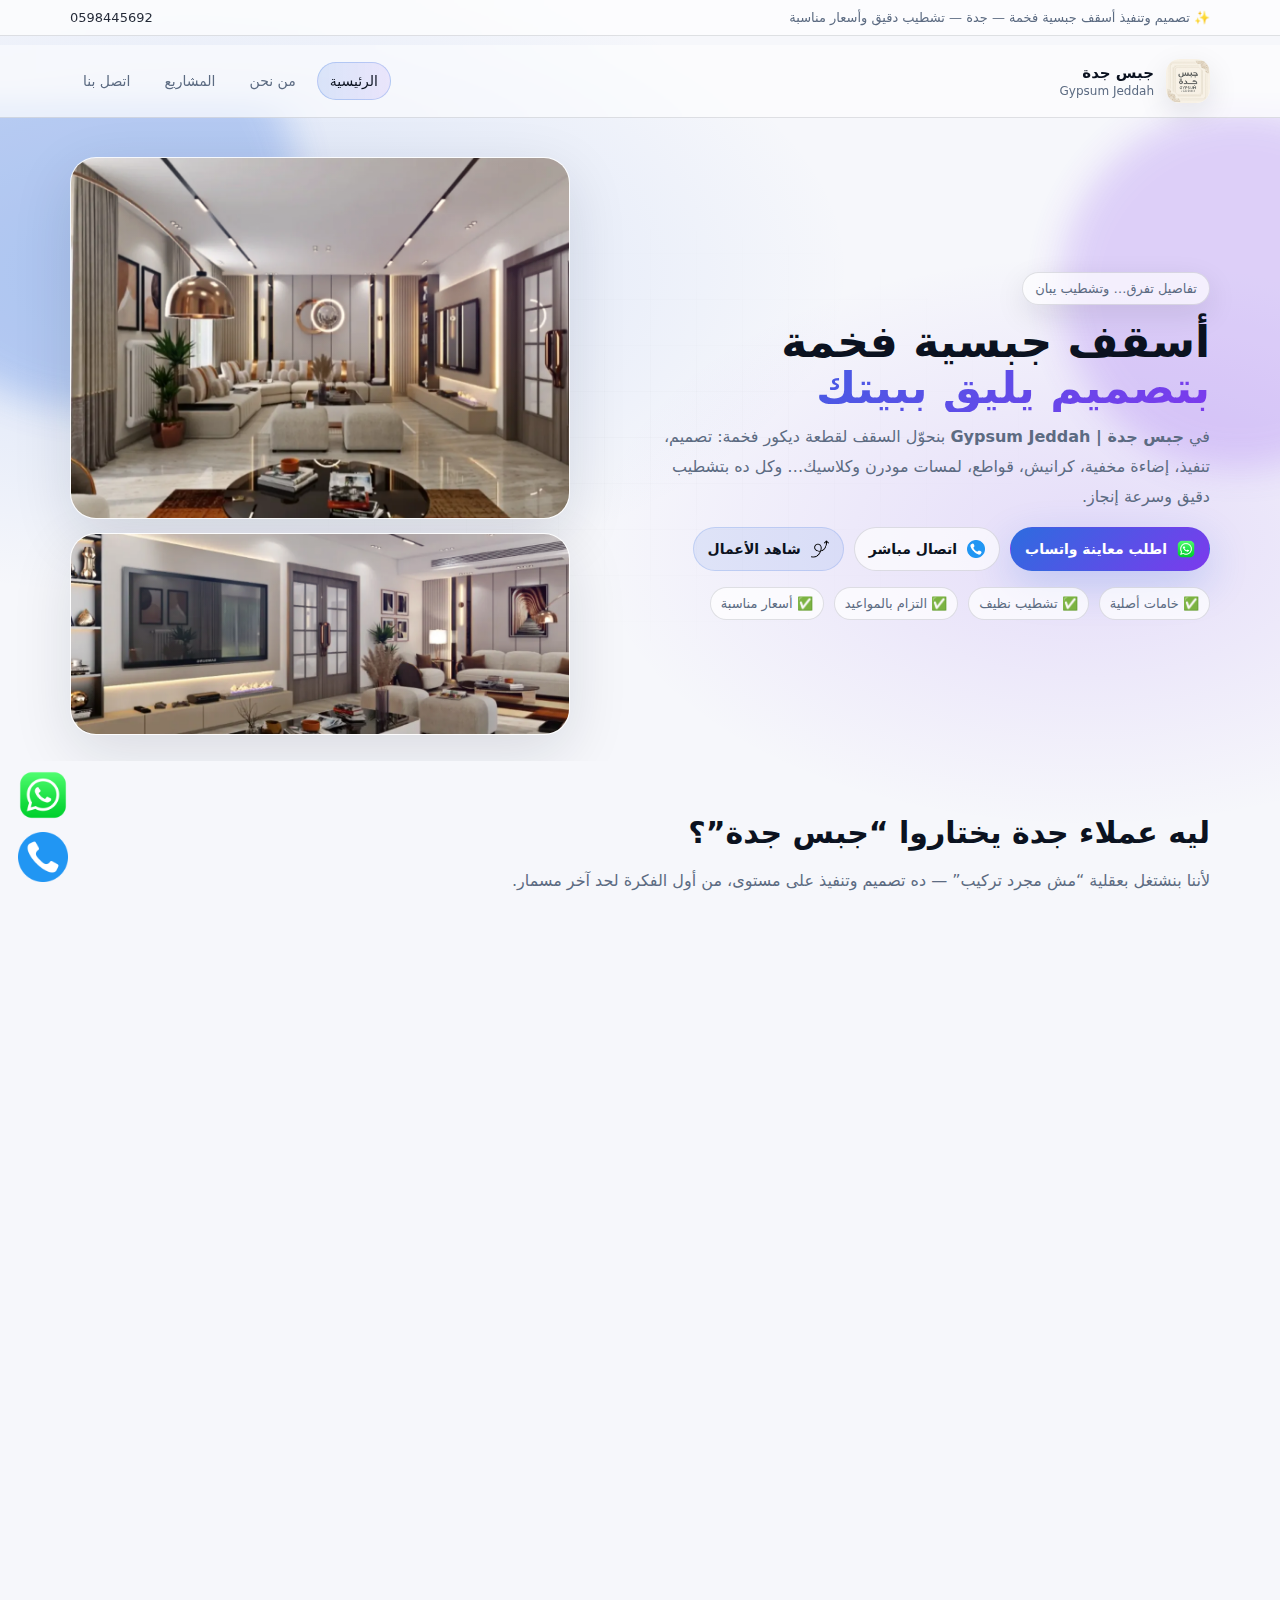
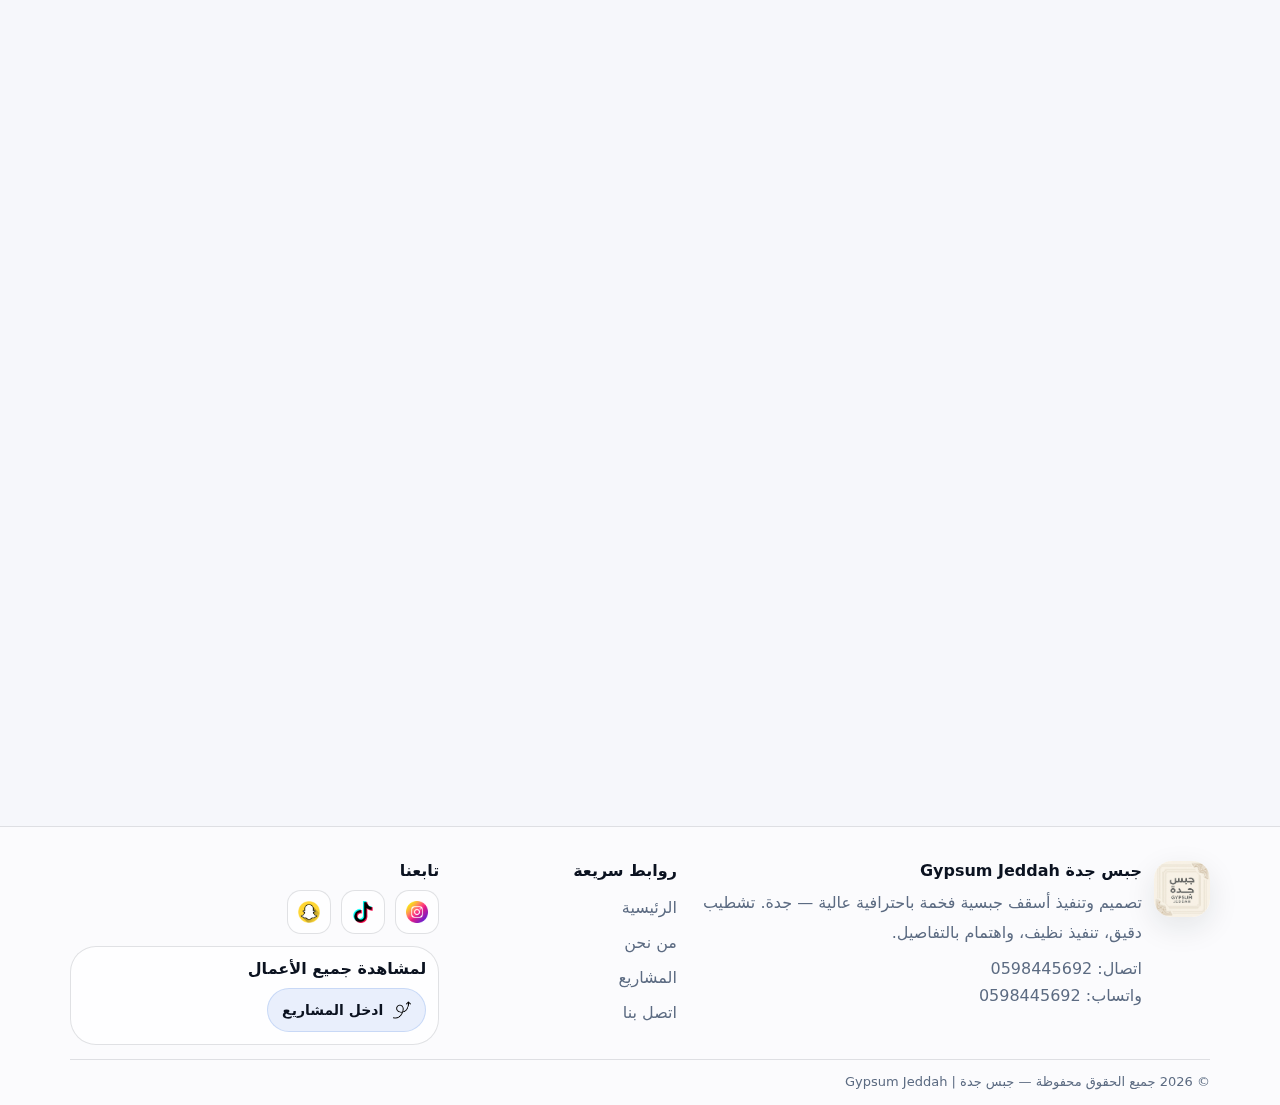
<file: index.html>
<!doctype html>
<html lang="ar" dir="rtl">
<head>
  <meta charset="utf-8" />
  <meta name="viewport" content="width=device-width,initial-scale=1" />
  <title>جبس جدة | Gypsum Jeddah — تصميم وتنفيذ أسقف جبسية فخمة</title>
  <meta name="description" content="جبس جدة | Gypsum Jeddah — تصميم وتنفيذ أسقف جبسية فخمة باحترافية عالية في جدة. تشطيب دقيق وأسعار مناسبة. اتصال/واتساب: 0598445692" />
  <link rel="icon" type="image/png" href="assets/img/logo.png">

  <!-- اختر ثيم واحد فقط -->
  <link rel="stylesheet" href="assets/css/theme-light.css" id="themeLink">
  <!-- <link rel="stylesheet" href="assets/css/theme-luxe.css"> -->

  <script defer src="assets/js/app.js"></script>
</head>

<body>
  <!-- Top notice -->
  <div class="topbar">
    <div class="container topbar-inner">
      <div class="topbar-badge">
        ✨ تصميم وتنفيذ أسقف جبسية فخمة — جدة — تشطيب دقيق وأسعار مناسبة
      </div>

      <div class="topbar-ctas">
        <a class="mini-link" data-phone href="#" aria-label="اتصال">0598445692</a>
      </div>
    </div>
  </div>

  <!-- Header -->
  <header class="header glass" id="top">
    <div class="container header-inner">
      <a class="brand" href="index.html" aria-label="الصفحة الرئيسية">
        <img class="brand-logo" src="assets/img/logo.png" alt="Gypsum Jeddah Logo">
        <div class="brand-txt">
          <strong>جبس جدة</strong>
          <span class="brand-sub" dir="ltr">Gypsum Jeddah</span>
        </div>
      </a>

      <nav class="nav" aria-label="التنقل">
        <a class="nav-link active" href="index.html">الرئيسية</a>
        <a class="nav-link" href="about.html">من نحن</a>
        <a class="nav-link" href="projects.html">المشاريع</a>
        <a class="nav-link" href="contact.html">اتصل بنا</a>
      </nav>

      <button class="nav-toggle" aria-label="فتح القائمة" aria-expanded="false">
        <span></span><span></span><span></span>
      </button>
    </div>

    <div class="mobile-nav" hidden>
      <a href="index.html" class="m-link">الرئيسية</a>
      <a href="about.html" class="m-link">من نحن</a>
      <a href="projects.html" class="m-link">المشاريع</a>
      <a href="contact.html" class="m-link">اتصل بنا</a>
      <div class="m-actions">
        <a class="btn btn-primary" data-wa href="#"><img class="ic" src="assets/icons/wa.png" alt=""> واتساب الآن</a>
        <a class="btn btn-ghost" data-phone href="#"><img class="ic" src="assets/icons/phone.png" alt=""> اتصال</a>
      </div>
    </div>
    <!-- Mobile Overlay -->
<div class="m-overlay" data-close hidden></div>

<!-- Mobile Drawer -->
<aside class="m-drawer" aria-hidden="true" hidden>
  <div class="m-drawer-head">
    <div class="m-drawer-brand">
      <img src="assets/img/logo.png" alt="Gypsum Jeddah" class="m-drawer-logo">
      <div>
        <div class="m-drawer-title">جبس جدة</div>
        <div class="m-drawer-sub" dir="ltr">Gypsum Jeddah</div>
      </div>
    </div>

    <button class="m-close" type="button" aria-label="إغلاق القائمة" data-close>
      ✕
    </button>
  </div>

  <nav class="m-drawer-nav" aria-label="قائمة الموبايل">
    <a class="m-item" href="index.html">الرئيسية</a>
    <a class="m-item" href="about.html">من نحن</a>
    <a class="m-item" href="projects.html">المشاريع</a>
    <a class="m-item" href="contact.html">اتصل بنا</a>
  </nav>

  <div class="m-drawer-actions">
    <a class="btn btn-primary" data-wa href="#">
      <img class="ic" src="assets/icons/wa.png" alt=""> واتساب الآن
    </a>
    <a class="btn btn-ghost" data-phone href="#">
      <img class="ic" src="assets/icons/phone.png" alt=""> اتصال
    </a>
  </div>
<div>
<div class="m-social center-social">
  <a class="m-soc" href="https://www.instagram.com/gypsum.geddah?igsh=eHZjNHoxcDFleXp1"><img src="assets/icons/instagram.png" alt=""></a>
  <a class="m-soc" href="#"><img src="assets/icons/tiktok.png" alt=""></a>
  <a class="m-soc" href="#"><img src="assets/icons/snapchat.png" alt=""></a>
  <div class="m-note">تنفيذ فخم — تشطيب دقيق — جدة</div>
</div>
  </div>
</aside>

  </header>

  <!-- Hero -->
  <main>
    <section class="hero">
      <div class="hero-bg">
        <div class="hero-orb orb-1"></div>
        <div class="hero-orb orb-2"></div>
        <div class="hero-grid"></div>
      </div>

      <div class="container hero-inner">
        <div class="hero-copy reveal">
          <div class="kicker">تفاصيل تفرق… وتشطيب يبان</div>
          <h1>
            <span>أسقف جبسية فخمة</span>
            <span class="accent">بتصميم يليق ببيتك</span>
          </h1>
          <p class="lead">
            في <strong>جبس جدة | Gypsum Jeddah</strong> بنحوّل السقف لقطعة ديكور فخمة:
            تصميم، تنفيذ، إضاءة مخفية، كرانيش، قواطع، لمسات مودرن وكلاسيك… وكل ده بتشطيب دقيق وسرعة إنجاز.
          </p>

          <div class="hero-cta">
            <a class="btn btn-primary" data-wa href="#">
              <img class="ic" src="assets/icons/wa.png" alt=""> اطلب معاينة واتساب
            </a>
            <a class="btn btn-ghost" data-phone href="#">
              <img class="ic" src="assets/icons/phone.png" alt=""> اتصال مباشر
            </a>
            <a class="btn btn-soft" href="projects.html">
              <img class="ic" src="assets/icons/arrow.png" alt=""> شاهد الأعمال
            </a>
          </div>

          <div class="trust">
            <div class="pill">✅ خامات أصلية</div>
            <div class="pill">✅ تشطيب نظيف</div>
            <div class="pill">✅ التزام بالمواعيد</div>
            <div class="pill">✅ أسعار مناسبة</div>
          </div>
        </div>

        <div class="hero-media reveal" style="--reveal-delay:.12s">
          <div class="media-card tilt">
            <img src="assets/img/hero-1.jpg" alt="أسقف جبسية فخمة">
            <div class="media-glow"></div>
          </div>
          <div class="media-card small tilt">
            <img src="assets/img/hero-2.jpg" alt="ديكور جبس حديث">
            <div class="media-glow"></div>
          </div>
        </div>
      </div>
    </section>

    <!-- Section: Why -->
    <section class="section">
      <div class="container">
        <div class="sec-head reveal">
          <h2>ليه عملاء جدة يختاروا “جبس جدة”؟</h2>
          <p class="muted">
            لأننا بنشتغل بعقلية “مش مجرد تركيب” — ده تصميم وتنفيذ على مستوى، من أول الفكرة لحد آخر مسمار.
          </p>
        </div>

        <div class="grid-3">
          <article class="card reveal">
            <h3>تصميمات تُفصّل على المساحة</h3>
            <p>بنقيس، نحلّل الإضاءة، ونطلع شكل يناسب ديكورك… مودرن، كلاسيك، نيو كلاسيك، أو ستايل هادئ فخم.</p>
          </article>

          <article class="card reveal" style="--reveal-delay:.06s">
            <h3>تشطيب “نضيف” بدون فوضى</h3>
            <p>من أهم أولوياتنا نظافة التنفيذ وحماية المكان. شغل مرتب وتسليم يليق بعميل راقي.</p>
          </article>

          <article class="card reveal" style="--reveal-delay:.12s">
            <h3>حلول إضاءة مخفية احترافية</h3>
            <p>نظبط أماكن السبوتات والليد ستريب والهبوطات… عشان النتيجة تبقى “مبهرة” فعلًا.</p>
          </article>
        </div>
      </div>
    </section>

    <!-- Images block (بعد كل سكشنين تقريبًا) -->
    <section class="section section-split">
      <div class="container split">
        <div class="split-copy reveal">
          <h2>سقفك ممكن يبقى نقطة التميّز في البيت</h2>
          <p class="muted">
            تفاصيل بسيطة في الجبس ممكن تغيّر الإحساس بالكامل: ارتفاعات مدروسة، خطوط نظيفة، إضاءة مخفية، وتناسق مع الجدران والأثاث.
            شغلنا هدفه “هيبة” المكان مش مجرد شكل.
          </p>
          <div class="row">
            <a class="btn btn-soft" href="projects.html">
              <img class="ic" src="assets/icons/arrow.png" alt=""> جميع الأعمال
            </a>
            <a class="btn btn-primary" data-wa href="#">
              <img class="ic" src="assets/icons/wa.png" alt=""> احجز معاينة
            </a>
          </div>
        </div>

        <div class="split-media reveal" style="--reveal-delay:.10s">
          <div class="img-grid">
            <div class="img-box tilt"><img src="assets/img/p01.jpg" alt="عمل جبس 1"></div>
            <div class="img-box tilt"><img src="assets/img/p02.jpg" alt="عمل جبس 2"></div>
          </div>
        </div>
      </div>
    </section>

    <!-- Services -->
    <section class="section">
      <div class="container">
        <div class="sec-head reveal">
          <h2>خدماتنا</h2>
          <p class="muted">باقة خدمات كاملة للجبس والديكور… من الفكرة للتنفيذ.</p>
        </div>

        <div class="grid-3">
          <div class="card reveal">
            <h3>أسقف جبس بورد فخمة</h3>
            <p>هبوطات، مستويات، أشكال مودرن بخطوط نظيفة وتفاصيل تضيف فخامة للمكان.</p>
          </div>
          <div class="card reveal" style="--reveal-delay:.06s">
            <h3>كرانيش وزخارف ولمسات كلاسيك</h3>
            <p>تفاصيل راقية تناسب الفلل والمجالس والاستقبالات، مع تنعيم وتشطيب ممتاز.</p>
          </div>
          <div class="card reveal" style="--reveal-delay:.12s">
            <h3>قواطع وديكورات TV</h3>
            <p>حوائط تلفزيون، مكتبات جبس، فتحات وإضاءة مخفية بتصميم متوازن.</p>
          </div>
        </div>
      </div>
    </section>

    <!-- Images block (كررنا الفكرة مرة تانية) -->
    <section class="section section-split">
      <div class="container split alt">
        <div class="split-media reveal">
          <div class="img-grid">
            <div class="img-box tilt"><img src="assets/img/p03.jpg" alt="عمل جبس 3"></div>
            <div class="img-box tilt"><img src="assets/img/p04.jpg" alt="عمل جبس 4"></div>
          </div>
        </div>

        <div class="split-copy reveal" style="--reveal-delay:.10s">
          <h2>جودة التنفيذ مش كلام… دي تفاصيل</h2>
          <p class="muted">
            بنشتغل بمراحل واضحة: تجهيز، تثبيت مضبوط، معالجة الفواصل، صنفرة، دهان نهائي… عشان السقف يطلع “قطعة واحدة”.
            وده اللي بيخلي الشغل يعيش سنين ويحافظ على شكله.
          </p>
          <div class="row">
            <a class="btn btn-soft" href="projects.html"><img class="ic" src="assets/icons/arrow.png" alt=""> جميع الأعمال</a>
            <a class="btn btn-ghost" href="contact.html"><img class="ic" src="assets/icons/arrow.png" alt=""> تواصل معنا</a>
          </div>
        </div>
      </div>
    </section>

    <!-- CTA -->
    <section class="section cta">
      <div class="container cta-inner reveal">
        <div>
          <h2>جاهز نطلع لك تصميم يبهرك؟</h2>
          <p class="muted">ابعث صور المساحة على الواتساب… ونقترح عليك شكل مناسب + تقدير مبدئي.</p>
        </div>
        <div class="row">
          <a class="btn btn-primary" data-wa href="#"><img class="ic" src="assets/icons/wa.png" alt=""> واتساب</a>
          <a class="btn btn-ghost" data-phone href="#"><img class="ic" src="assets/icons/phone.png" alt=""> اتصال</a>
        </div>
      </div>
    </section>
  </main>

  <!-- Footer -->
  <footer class="footer">
    <div class="container footer-grid">
      <div class="foot-brand">
        <img class="foot-logo" src="assets/img/logo.png" alt="Gypsum Jeddah">
        <div>
          <div class="foot-title">جبس جدة <span dir="ltr">Gypsum Jeddah</span></div>
          <p class="foot-desc">
            تصميم وتنفيذ أسقف جبسية فخمة باحترافية عالية — جدة. تشطيب دقيق، تنفيذ نظيف، واهتمام بالتفاصيل.
          </p>
          <div class="foot-contacts">
            <a class="link" data-phone href="#">اتصال: <span dir="ltr">0598445692</span></a>
            <a class="link" data-wa href="#">واتساب: <span dir="ltr">0598445692</span></a>
          </div>
        </div>
      </div>

      <div class="foot-col">
        <div class="foot-head">روابط سريعة</div>
        <a class="foot-link" href="index.html">الرئيسية</a>
        <a class="foot-link" href="about.html">من نحن</a>
        <a class="foot-link" href="projects.html">المشاريع</a>
        <a class="foot-link" href="contact.html">اتصل بنا</a>
      </div>

      <div class="foot-col">
        <div class="foot-head">تابعنا</div>
        <div class="social">
          <a class="soc" href="https://www.instagram.com/gypsum.geddah?igsh=eHZjNHoxcDFleXp1" target="_blank" rel="noopener" aria-label="Instagram">
            <img src="assets/icons/instagram.png" alt="">
          </a>
          <a class="soc" href="#" target="_blank" rel="noopener" aria-label="TikTok">
            <img src="assets/icons/tiktok.png" alt="">
          </a>
          <a class="soc" href="#" target="_blank" rel="noopener" aria-label="Snapchat">
            <img src="assets/icons/snapchat.png" alt="">
          </a>
        </div>

        <div class="mini-box">
          <div class="mini-title">لمشاهدة جميع الأعمال</div>
          <a class="btn btn-soft" href="projects.html"><img class="ic" src="assets/icons/arrow.png" alt=""> ادخل المشاريع</a>
        </div>
      </div>
    </div>

    <div class="container foot-bottom">
      <div class="copy">© <span id="year"></span> جميع الحقوق محفوظة — جبس جدة | Gypsum Jeddah</div>

    </div>
  </footer>

  <!-- Floating Buttons -->
  <div class="float-wrap" aria-label="أزرار تواصل عائمة">
    <a class="fbtn" data-wa href="#" target="_blank" rel="noopener" aria-label="واتساب">
      <img src="assets/icons/wa.png" alt="واتساب">
    </a>
    <a class="fbtn" data-phone href="#" aria-label="اتصال">
      <img src="assets/icons/phone.png" alt="اتصال">
    </a>
  </div>
</body>
</html>
</file>
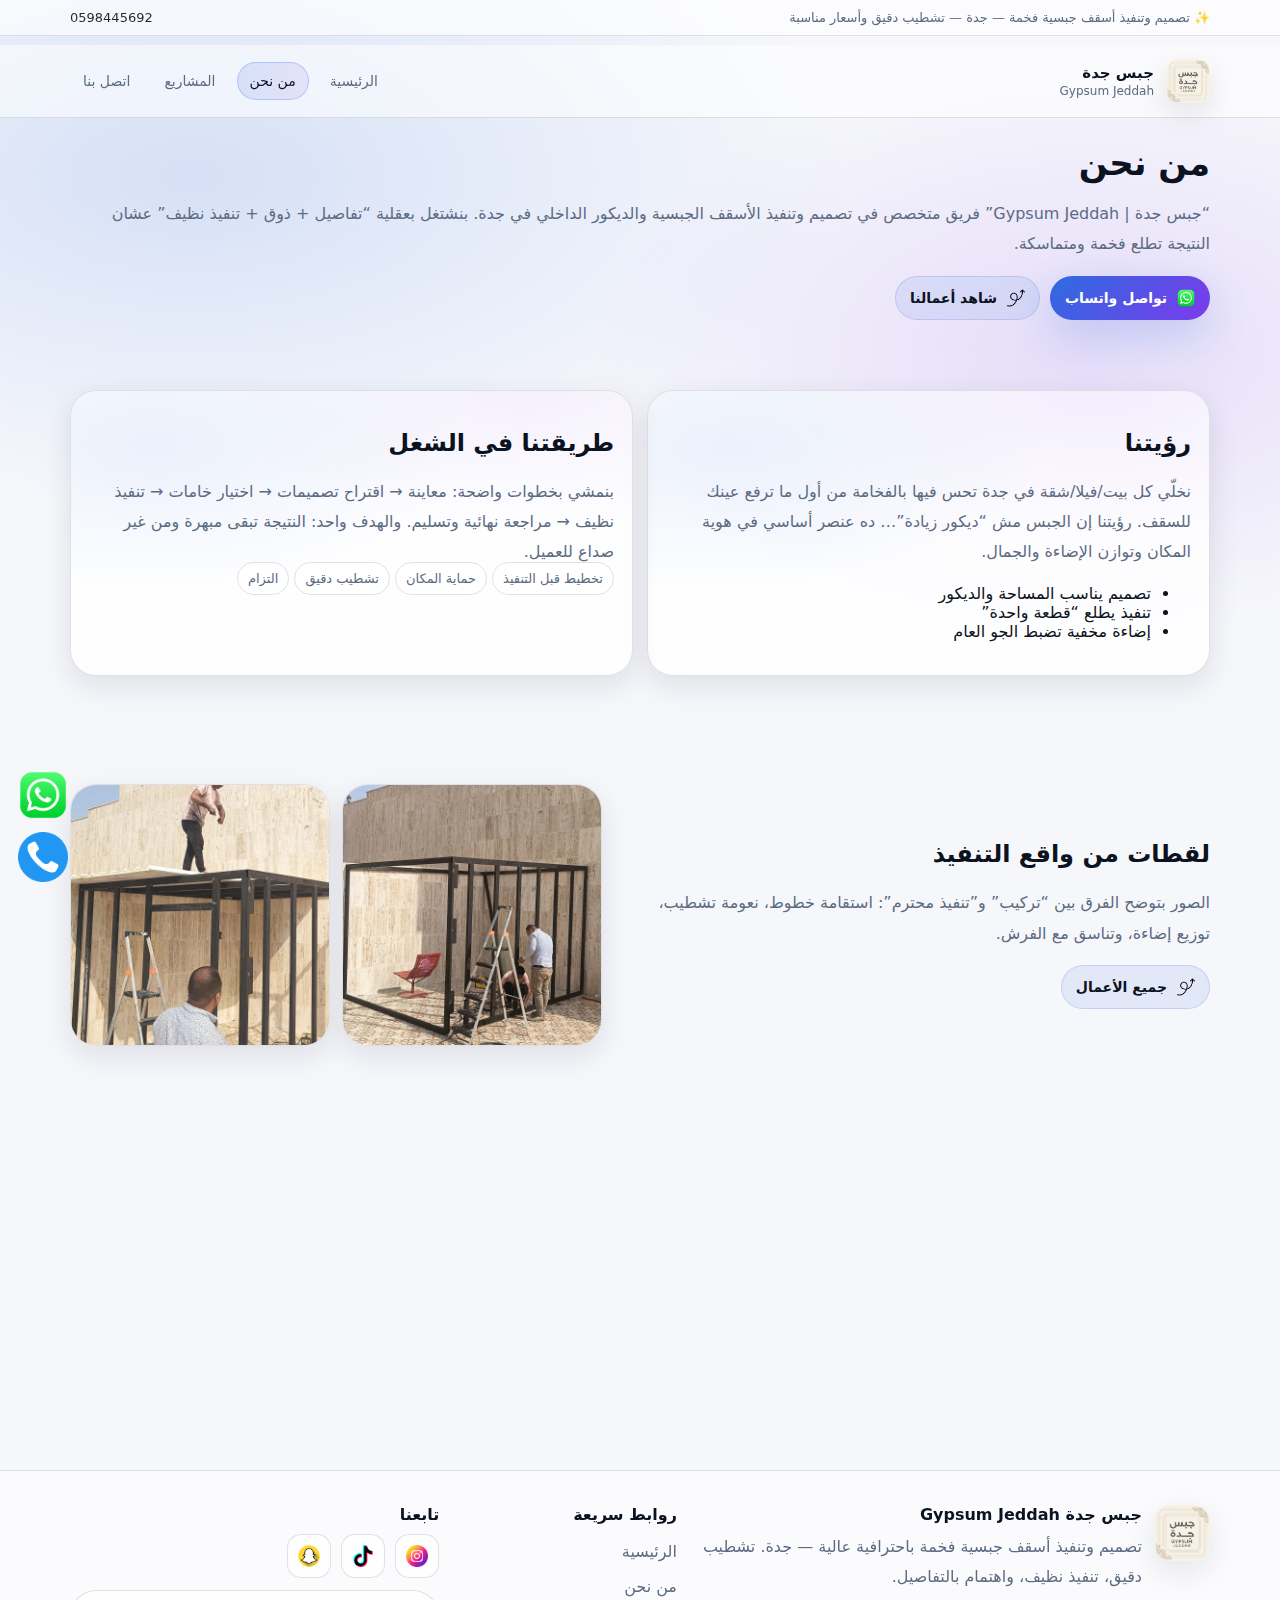
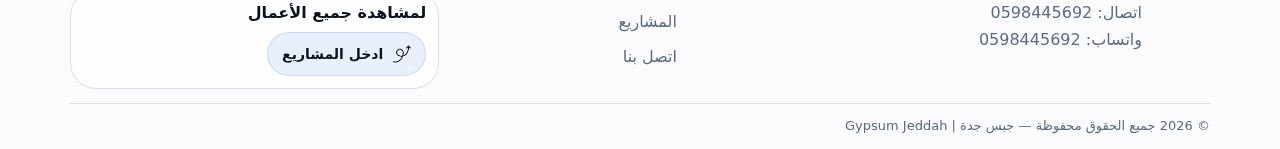
<file: about.html>
<!doctype html>
<html lang="ar" dir="rtl">
<head>
  <meta charset="utf-8" />
  <meta name="viewport" content="width=device-width,initial-scale=1" />
  <title>من نحن — جبس جدة | Gypsum Jeddah</title>
  <meta name="description" content="تعرف على جبس جدة | Gypsum Jeddah — خبرة في تصميم وتنفيذ الأسقف الجبسية والديكور بجدة." />
  <link rel="icon" type="image/png" href="assets/img/logo.png">

  <link rel="stylesheet" href="assets/css/theme-light.css">
  <!-- <link rel="stylesheet" href="assets/css/theme-luxe.css"> -->
  <script defer src="assets/js/app.js"></script>
</head>

<body>
      <div class="topbar">
    <div class="container topbar-inner">
      <div class="topbar-badge">
        ✨ تصميم وتنفيذ أسقف جبسية فخمة — جدة — تشطيب دقيق وأسعار مناسبة
      </div>

      <div class="topbar-ctas">
        <a class="mini-link" data-phone href="#" aria-label="اتصال">0598445692</a>
      </div>
    </div>
  </div>

  <header class="header glass">
    <div class="container header-inner">
      <a class="brand" href="index.html">
        <img class="brand-logo" src="assets/img/logo.png" alt="Logo">
        <div class="brand-txt">
          <strong>جبس جدة</strong>
          <span class="brand-sub" dir="ltr">Gypsum Jeddah</span>
        </div>
      </a>

      <nav class="nav">
        <a class="nav-link" href="index.html">الرئيسية</a>
        <a class="nav-link active" href="about.html">من نحن</a>
        <a class="nav-link" href="projects.html">المشاريع</a>
        <a class="nav-link" href="contact.html">اتصل بنا</a>
      </nav>

      <button class="nav-toggle" aria-label="فتح القائمة" aria-expanded="false">
        <span></span><span></span><span></span>
      </button>
    </div>

    <div class="mobile-nav" hidden>
      <a href="index.html" class="m-link">الرئيسية</a>
      <a href="about.html" class="m-link">من نحن</a>
      <a href="projects.html" class="m-link">المشاريع</a>
      <a href="contact.html" class="m-link">اتصل بنا</a>
      <div class="m-actions">
        <a class="btn btn-primary" data-wa href="#"><img class="ic" src="assets/icons/wa.png" alt=""> واتساب الآن</a>
        <a class="btn btn-ghost" data-phone href="#"><img class="ic" src="assets/icons/phone.png" alt=""> اتصال</a>
      </div>
    </div>
    <!-- Mobile Overlay -->
<div class="m-overlay" data-close hidden></div>

<!-- Mobile Drawer -->
<aside class="m-drawer" aria-hidden="true" hidden>
  <div class="m-drawer-head">
    <div class="m-drawer-brand">
      <img src="assets/img/logo.png" alt="Gypsum Jeddah" class="m-drawer-logo">
      <div>
        <div class="m-drawer-title">جبس جدة</div>
        <div class="m-drawer-sub" dir="ltr">Gypsum Jeddah</div>
      </div>
    </div>

    <button class="m-close" type="button" aria-label="إغلاق القائمة" data-close>
      ✕
    </button>
  </div>

  <nav class="m-drawer-nav" aria-label="قائمة الموبايل">
    <a class="m-item" href="index.html">الرئيسية</a>
    <a class="m-item" href="about.html">من نحن</a>
    <a class="m-item" href="projects.html">المشاريع</a>
    <a class="m-item" href="contact.html">اتصل بنا</a>
  </nav>

  <div class="m-drawer-actions">
    <a class="btn btn-primary" data-wa href="#">
      <img class="ic" src="assets/icons/wa.png" alt=""> واتساب الآن
    </a>
    <a class="btn btn-ghost" data-phone href="#">
      <img class="ic" src="assets/icons/phone.png" alt=""> اتصال
    </a>
  </div>
<div>
<div class="m-social center-social">
  <a class="m-soc" href="https://www.instagram.com/gypsum.geddah?igsh=eHZjNHoxcDFleXp1"><img src="assets/icons/instagram.png" alt=""></a>
  <a class="m-soc" href="#"><img src="assets/icons/tiktok.png" alt=""></a>
  <a class="m-soc" href="#"><img src="assets/icons/snapchat.png" alt=""></a>
  <div class="m-note">تنفيذ فخم — تشطيب دقيق — جدة</div>
</div>
  </div>
</aside>

  </header>

  <main>
    <section class="page-hero">
      <div class="container">
        <div class="page-hero-inner reveal">
          <h1>من نحن</h1>
          <p class="muted">
            “جبس جدة | Gypsum Jeddah” فريق متخصص في تصميم وتنفيذ الأسقف الجبسية والديكور الداخلي في جدة.
            بنشتغل بعقلية “تفاصيل + ذوق + تنفيذ نظيف” عشان النتيجة تطلع فخمة ومتماسكة.
          </p>
          <div class="row">
            <a class="btn btn-primary" data-wa href="#"><img class="ic" src="assets/icons/wa.png" alt=""> تواصل واتساب</a>
            <a class="btn btn-soft" href="projects.html"><img class="ic" src="assets/icons/arrow.png" alt=""> شاهد أعمالنا</a>
          </div>
        </div>
      </div>
    </section>

    <section class="section">
      <div class="container">
        <div class="grid-2">
          <div class="card reveal">
            <h2>رؤيتنا</h2>
            <p>
              نخلّي كل بيت/فيلا/شقة في جدة تحس فيها بالفخامة من أول ما ترفع عينك للسقف.
              رؤيتنا إن الجبس مش “ديكور زيادة”… ده عنصر أساسي في هوية المكان وتوازن الإضاءة والجمال.
            </p>
            <ul class="list">
              <li>تصميم يناسب المساحة والديكور</li>
              <li>تنفيذ يطلع “قطعة واحدة”</li>
              <li>إضاءة مخفية تضبط الجو العام</li>
            </ul>
          </div>

          <div class="card reveal" style="--reveal-delay:.08s">
            <h2>طريقتنا في الشغل</h2>
            <p>
              بنمشي بخطوات واضحة: معاينة → اقتراح تصميمات → اختيار خامات → تنفيذ نظيف → مراجعة نهائية وتسليم.
              والهدف واحد: النتيجة تبقى مبهرة ومن غير صداع للعميل.
            </p>
            <div class="badges">
              <span class="pill">تخطيط قبل التنفيذ</span>
              <span class="pill">حماية المكان</span>
              <span class="pill">تشطيب دقيق</span>
              <span class="pill">التزام</span>
            </div>
          </div>
        </div>
      </div>
    </section>

    <!-- صور + زر جميع الأعمال (سكشنين صور) -->
    <section class="section section-split">
      <div class="container split">
        <div class="split-copy reveal">
          <h2>لقطات من واقع التنفيذ</h2>
          <p class="muted">
            الصور بتوضح الفرق بين “تركيب” و”تنفيذ محترم”: استقامة خطوط، نعومة تشطيب، توزيع إضاءة، وتناسق مع الفرش.
          </p>
          <a class="btn btn-soft" href="projects.html"><img class="ic" src="assets/icons/arrow.png" alt=""> جميع الأعمال</a>
        </div>
        <div class="split-media reveal" style="--reveal-delay:.1s">
          <div class="img-grid">
            <div class="img-box tilt"><img src="assets/img/p05.jpg" alt=""></div>
            <div class="img-box tilt"><img src="assets/img/p06.jpg" alt=""></div>
          </div>
        </div>
      </div>
    </section>

    <section class="section section-split">
      <div class="container split alt">
        <div class="split-media reveal">
          <div class="img-grid">
            <div class="img-box tilt"><img src="assets/img/p07.jpg" alt=""></div>
            <div class="img-box tilt"><img src="assets/img/p08.jpg" alt=""></div>
          </div>
        </div>
        <div class="split-copy reveal" style="--reveal-delay:.1s">
          <h2>نقدّم اقتراحات… مش طلبات وخلاص</h2>
          <p class="muted">
            ممكن تبعت صورة لمكانك على الواتساب، ونقترح لك ستايل يناسبه (مودرن/كلاسيك) مع إضاءة ترفع فخامة المكان.
          </p>
          <div class="row">
            <a class="btn btn-primary" data-wa href="#"><img class="ic" src="assets/icons/wa.png" alt=""> واتساب</a>
            <a class="btn btn-ghost" data-phone href="#"><img class="ic" src="assets/icons/phone.png" alt=""> اتصال</a>
          </div>
        </div>
      </div>
    </section>
  </main>

  <!-- Footer -->
  <footer class="footer">
    <div class="container footer-grid">
      <div class="foot-brand">
        <img class="foot-logo" src="assets/img/logo.png" alt="Gypsum Jeddah">
        <div>
          <div class="foot-title">جبس جدة <span dir="ltr">Gypsum Jeddah</span></div>
          <p class="foot-desc">
            تصميم وتنفيذ أسقف جبسية فخمة باحترافية عالية — جدة. تشطيب دقيق، تنفيذ نظيف، واهتمام بالتفاصيل.
          </p>
          <div class="foot-contacts">
            <a class="link" data-phone href="#">اتصال: <span dir="ltr">0598445692</span></a>
            <a class="link" data-wa href="#">واتساب: <span dir="ltr">0598445692</span></a>
          </div>
        </div>
      </div>

      <div class="foot-col">
        <div class="foot-head">روابط سريعة</div>
        <a class="foot-link" href="index.html">الرئيسية</a>
        <a class="foot-link" href="about.html">من نحن</a>
        <a class="foot-link" href="projects.html">المشاريع</a>
        <a class="foot-link" href="contact.html">اتصل بنا</a>
      </div>

      <div class="foot-col">
        <div class="foot-head">تابعنا</div>
        <div class="social">
          <a class="soc" href="https://www.instagram.com/gypsum.geddah?igsh=eHZjNHoxcDFleXp1" target="_blank" rel="noopener" aria-label="Instagram">
            <img src="assets/icons/instagram.png" alt="">
          </a>
          <a class="soc" href="#" target="_blank" rel="noopener" aria-label="TikTok">
            <img src="assets/icons/tiktok.png" alt="">
          </a>
          <a class="soc" href="#" target="_blank" rel="noopener" aria-label="Snapchat">
            <img src="assets/icons/snapchat.png" alt="">
          </a>
        </div>

        <div class="mini-box">
          <div class="mini-title">لمشاهدة جميع الأعمال</div>
          <a class="btn btn-soft" href="projects.html"><img class="ic" src="assets/icons/arrow.png" alt=""> ادخل المشاريع</a>
        </div>
      </div>
    </div>

    <div class="container foot-bottom">
      <div class="copy">© <span id="year"></span> جميع الحقوق محفوظة — جبس جدة | Gypsum Jeddah</div>

    </div>
  </footer>

  <div class="float-wrap" aria-label="أزرار تواصل عائمة">
    <a class="fbtn" data-wa href="#" target="_blank" rel="noopener" aria-label="واتساب"><img src="assets/icons/wa.png" alt=""></a>
    <a class="fbtn" data-phone href="#" aria-label="اتصال"><img src="assets/icons/phone.png" alt=""></a>
  </div>
</body>
</html>
</file>
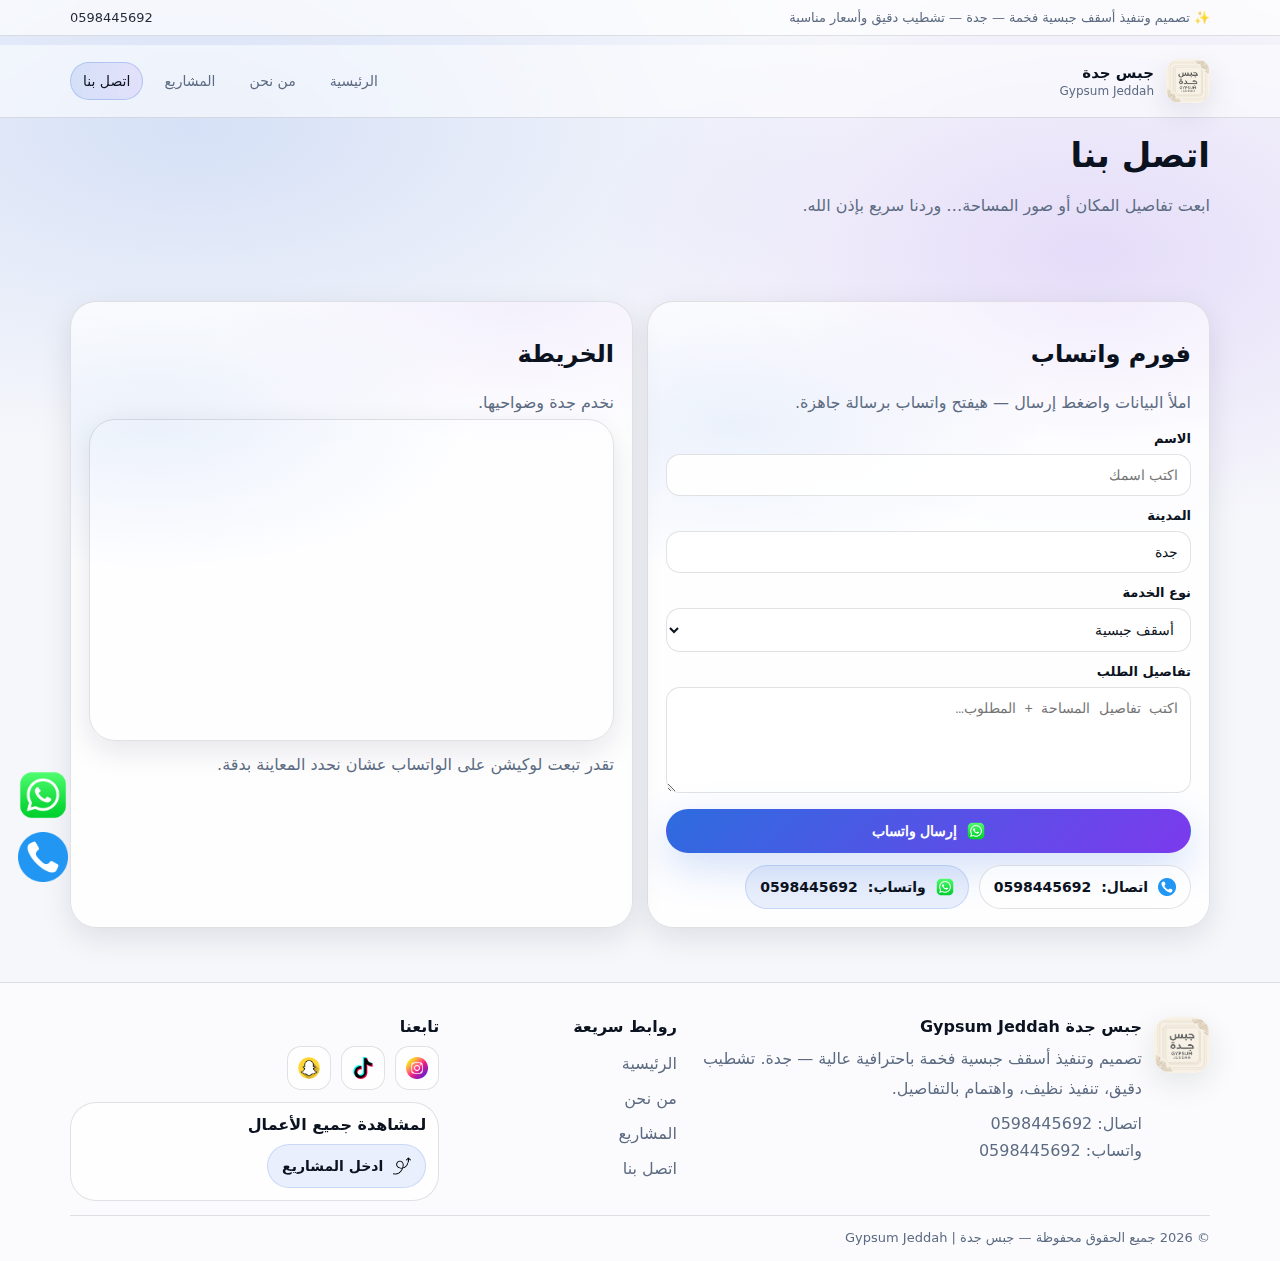
<file: contact.html>
<!doctype html>
<html lang="ar" dir="rtl">
<head>
  <meta charset="utf-8" />
  <meta name="viewport" content="width=device-width,initial-scale=1" />
  <title>اتصل بنا — جبس جدة | Gypsum Jeddah</title>
  <meta name="description" content="تواصل مع جبس جدة | Gypsum Jeddah — واتساب/اتصال: 0598445692" />
  <link rel="icon" type="image/png" href="assets/img/logo.png">

  <link rel="stylesheet" href="assets/css/theme-light.css">
  <!-- <link rel="stylesheet" href="assets/css/theme-luxe.css"> -->
  <script defer src="assets/js/app.js"></script>
</head>

<body>
      <div class="topbar">
    <div class="container topbar-inner">
      <div class="topbar-badge">
        ✨ تصميم وتنفيذ أسقف جبسية فخمة — جدة — تشطيب دقيق وأسعار مناسبة
      </div>

      <div class="topbar-ctas">
        <a class="mini-link" data-phone href="#" aria-label="اتصال">0598445692</a>
      </div>
    </div>
  </div>

  <header class="header glass">
    <div class="container header-inner">
      <a class="brand" href="index.html">
        <img class="brand-logo" src="assets/img/logo.png" alt="Logo">
        <div class="brand-txt">
          <strong>جبس جدة</strong>
          <span class="brand-sub" dir="ltr">Gypsum Jeddah</span>
        </div>
      </a>

      <nav class="nav">
        <a class="nav-link" href="index.html">الرئيسية</a>
        <a class="nav-link" href="about.html">من نحن</a>
        <a class="nav-link" href="projects.html">المشاريع</a>
        <a class="nav-link active" href="contact.html">اتصل بنا</a>
      </nav>

      <button class="nav-toggle" aria-label="فتح القائمة" aria-expanded="false">
        <span></span><span></span><span></span>
      </button>
    </div>

    <div class="mobile-nav" hidden>
      <a href="index.html" class="m-link">الرئيسية</a>
      <a href="about.html" class="m-link">من نحن</a>
      <a href="projects.html" class="m-link">المشاريع</a>
      <a href="contact.html" class="m-link">اتصل بنا</a>
      <div class="m-actions">
        <a class="btn btn-primary" data-wa href="#"><img class="ic" src="assets/icons/wa.png" alt=""> واتساب الآن</a>
        <a class="btn btn-ghost" data-phone href="#"><img class="ic" src="assets/icons/phone.png" alt=""> اتصال</a>
      </div>
    </div>
    <!-- Mobile Overlay -->
<div class="m-overlay" data-close hidden></div>

<!-- Mobile Drawer -->
<aside class="m-drawer" aria-hidden="true" hidden>
  <div class="m-drawer-head">
    <div class="m-drawer-brand">
      <img src="assets/img/logo.png" alt="Gypsum Jeddah" class="m-drawer-logo">
      <div>
        <div class="m-drawer-title">جبس جدة</div>
        <div class="m-drawer-sub" dir="ltr">Gypsum Jeddah</div>
      </div>
    </div>

    <button class="m-close" type="button" aria-label="إغلاق القائمة" data-close>
      ✕
    </button>
  </div>

  <nav class="m-drawer-nav" aria-label="قائمة الموبايل">
    <a class="m-item" href="index.html">الرئيسية</a>
    <a class="m-item" href="about.html">من نحن</a>
    <a class="m-item" href="projects.html">المشاريع</a>
    <a class="m-item" href="contact.html">اتصل بنا</a>
  </nav>

  <div class="m-drawer-actions">
    <a class="btn btn-primary" data-wa href="#">
      <img class="ic" src="assets/icons/wa.png" alt=""> واتساب الآن
    </a>
    <a class="btn btn-ghost" data-phone href="#">
      <img class="ic" src="assets/icons/phone.png" alt=""> اتصال
    </a>
  </div>

<div>
<div class="m-social center-social">
  <a class="m-soc" href="https://www.instagram.com/gypsum.geddah?igsh=eHZjNHoxcDFleXp1"><img src="assets/icons/instagram.png" alt=""></a>
  <a class="m-soc" href="#"><img src="assets/icons/tiktok.png" alt=""></a>
  <a class="m-soc" href="#"><img src="assets/icons/snapchat.png" alt=""></a>
  <div class="m-note">تنفيذ فخم — تشطيب دقيق — جدة</div>
</div>
  </div>
</aside>

  </header>

  <main>
    <section class="page-hero compact">
      <div class="container">
        <div class="page-hero-inner reveal">
          <h1>اتصل بنا</h1>
          <p class="muted">ابعت تفاصيل المكان أو صور المساحة… وردنا سريع بإذن الله.</p>
        </div>
      </div>
    </section>

    <section class="section">
      <div class="container">
        <div class="grid-2">
          <div class="card reveal">
            <h2>فورم واتساب</h2>
            <p class="muted">املأ البيانات واضغط إرسال — هيفتح واتساب برسالة جاهزة.</p>

            <form class="form" id="waForm">
              <div class="field">
                <label>الاسم</label>
                <input name="name" type="text" placeholder="اكتب اسمك" required>
              </div>
              <div class="field">
                <label>المدينة</label>
                <input name="city" type="text" placeholder="جدة" value="جدة">
              </div>
              <div class="field">
                <label>نوع الخدمة</label>
                <select name="service">
                  <option>أسقف جبسية</option>
                  <option>إضاءة مخفية</option>
                  <option>قواطع وديكورات TV</option>
                  <option>كرانيش وزخارف</option>
                  <option>استشارة/تصميم</option>
                </select>
              </div>
              <div class="field">
                <label>تفاصيل الطلب</label>
                <textarea name="msg" rows="5" placeholder="اكتب تفاصيل المساحة + المطلوب…"></textarea>
              </div>

              <button class="btn btn-primary" type="submit">
                <img class="ic" src="assets/icons/wa.png" alt=""> إرسال واتساب
              </button>
            </form>

            <div class="contact-mini">
              <a class="btn btn-ghost" data-phone href="#"><img class="ic" src="assets/icons/phone.png" alt=""> اتصال: <span dir="ltr">0598445692</span></a>
              <a class="btn btn-soft" data-wa href="#"><img class="ic" src="assets/icons/wa.png" alt=""> واتساب: <span dir="ltr">0598445692</span></a>
            </div>
          </div>

          <div class="card reveal" style="--reveal-delay:.08s">
            <h2>الخريطة</h2>
            <p class="muted">نخدم جدة وضواحيها.</p>

            <div class="map">
              <iframe
                loading="lazy"
                referrerpolicy="no-referrer-when-downgrade"
                src="https://www.google.com/maps?q=%D8%AC%D8%AF%D8%A9&output=embed">
              </iframe>
            </div>

            <div class="mini-note">
              تقدر تبعت لوكيشن على الواتساب عشان نحدد المعاينة بدقة.
            </div>
          </div>
        </div>
      </div>
    </section>
  </main>

  <!-- Footer -->
  <footer class="footer">
    <div class="container footer-grid">
      <div class="foot-brand">
        <img class="foot-logo" src="assets/img/logo.png" alt="Gypsum Jeddah">
        <div>
          <div class="foot-title">جبس جدة <span dir="ltr">Gypsum Jeddah</span></div>
          <p class="foot-desc">
            تصميم وتنفيذ أسقف جبسية فخمة باحترافية عالية — جدة. تشطيب دقيق، تنفيذ نظيف، واهتمام بالتفاصيل.
          </p>
          <div class="foot-contacts">
            <a class="link" data-phone href="#">اتصال: <span dir="ltr">0598445692</span></a>
            <a class="link" data-wa href="#">واتساب: <span dir="ltr">0598445692</span></a>
          </div>
        </div>
      </div>

      <div class="foot-col">
        <div class="foot-head">روابط سريعة</div>
        <a class="foot-link" href="index.html">الرئيسية</a>
        <a class="foot-link" href="about.html">من نحن</a>
        <a class="foot-link" href="projects.html">المشاريع</a>
        <a class="foot-link" href="contact.html">اتصل بنا</a>
      </div>

      <div class="foot-col">
        <div class="foot-head">تابعنا</div>
        <div class="social">
          <a class="soc" href="https://www.instagram.com/gypsum.geddah?igsh=eHZjNHoxcDFleXp1" target="_blank" rel="noopener" aria-label="Instagram">
            <img src="assets/icons/instagram.png" alt="">
          </a>
          <a class="soc" href="#" target="_blank" rel="noopener" aria-label="TikTok">
            <img src="assets/icons/tiktok.png" alt="">
          </a>
          <a class="soc" href="#" target="_blank" rel="noopener" aria-label="Snapchat">
            <img src="assets/icons/snapchat.png" alt="">
          </a>
        </div>

        <div class="mini-box">
          <div class="mini-title">لمشاهدة جميع الأعمال</div>
          <a class="btn btn-soft" href="projects.html"><img class="ic" src="assets/icons/arrow.png" alt=""> ادخل المشاريع</a>
        </div>
      </div>
    </div>

    <div class="container foot-bottom">
      <div class="copy">© <span id="year"></span> جميع الحقوق محفوظة — جبس جدة | Gypsum Jeddah</div>

    </div>
  </footer>

  <div class="float-wrap" aria-label="أزرار تواصل عائمة">
    <a class="fbtn" data-wa href="#" target="_blank" rel="noopener" aria-label="واتساب"><img src="assets/icons/wa.png" alt=""></a>
    <a class="fbtn" data-phone href="#" aria-label="اتصال"><img src="assets/icons/phone.png" alt=""></a>
  </div>
</body>
</html>
</file>
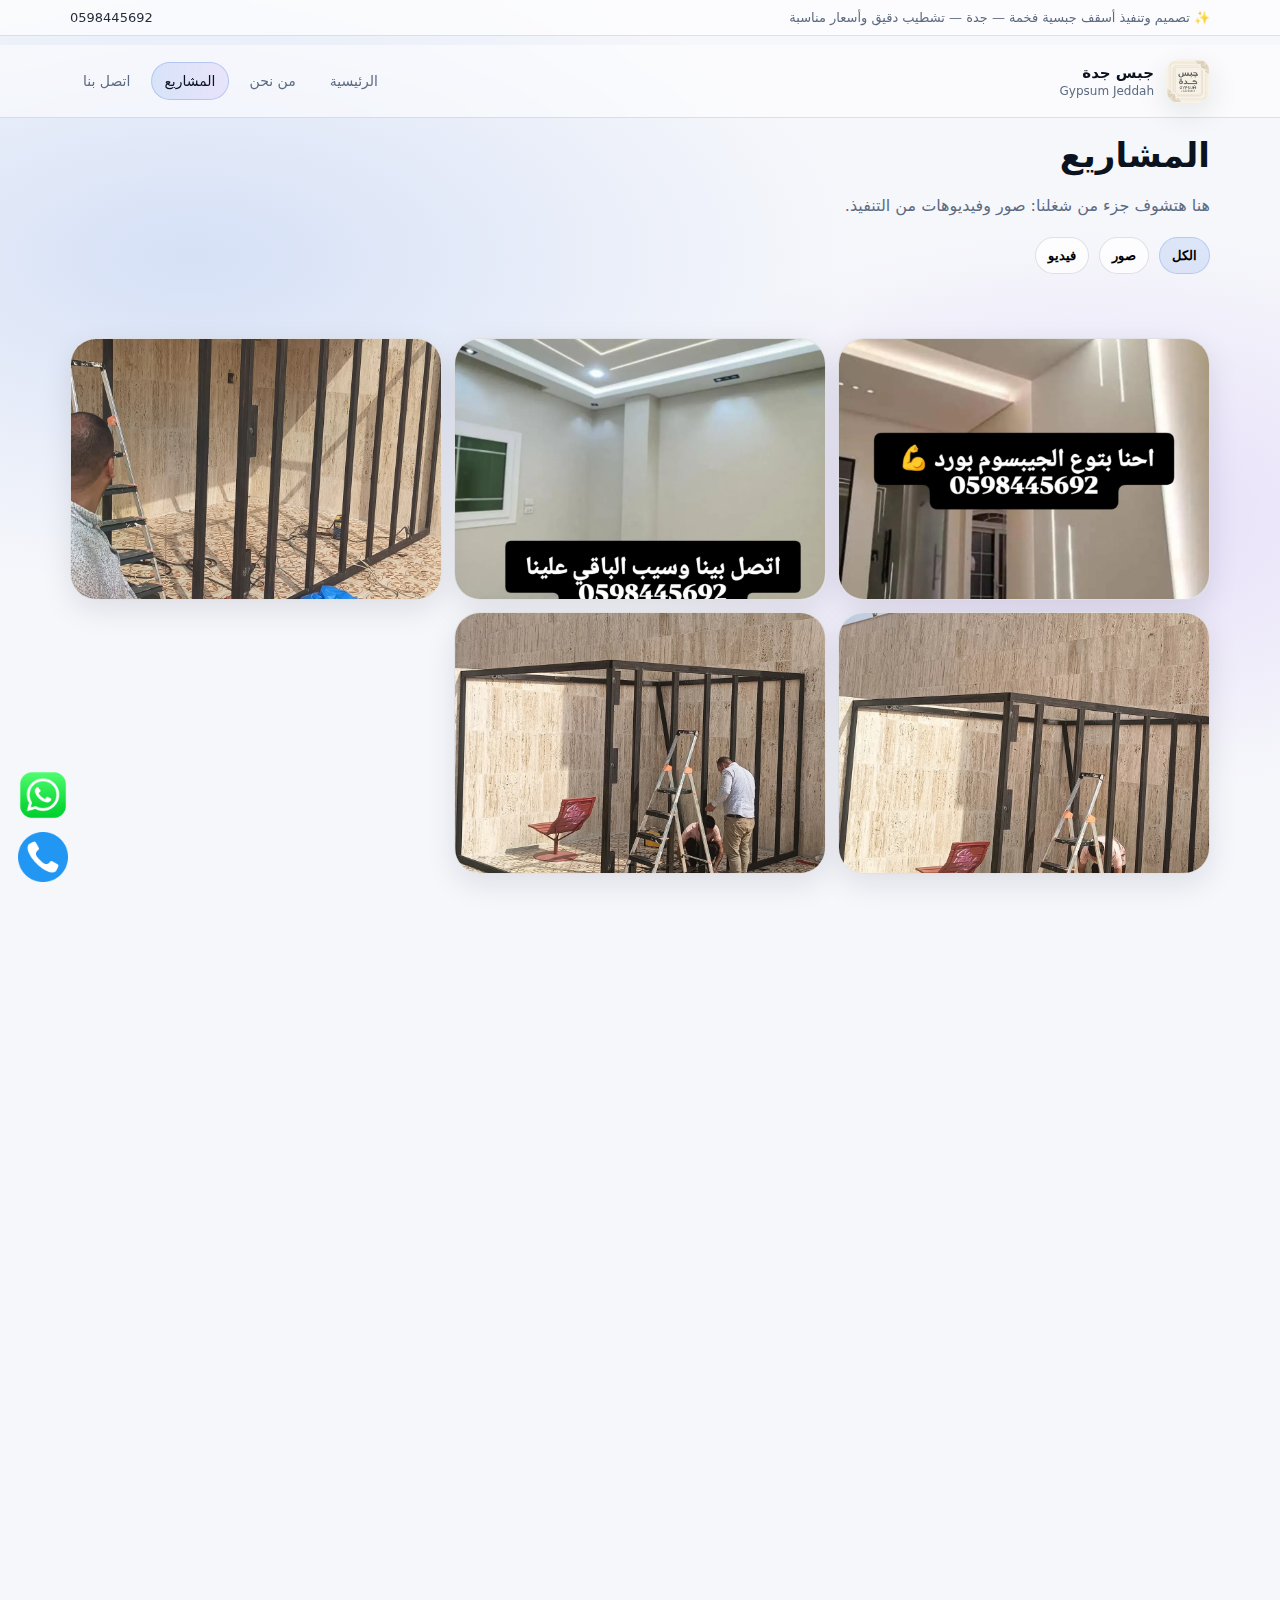
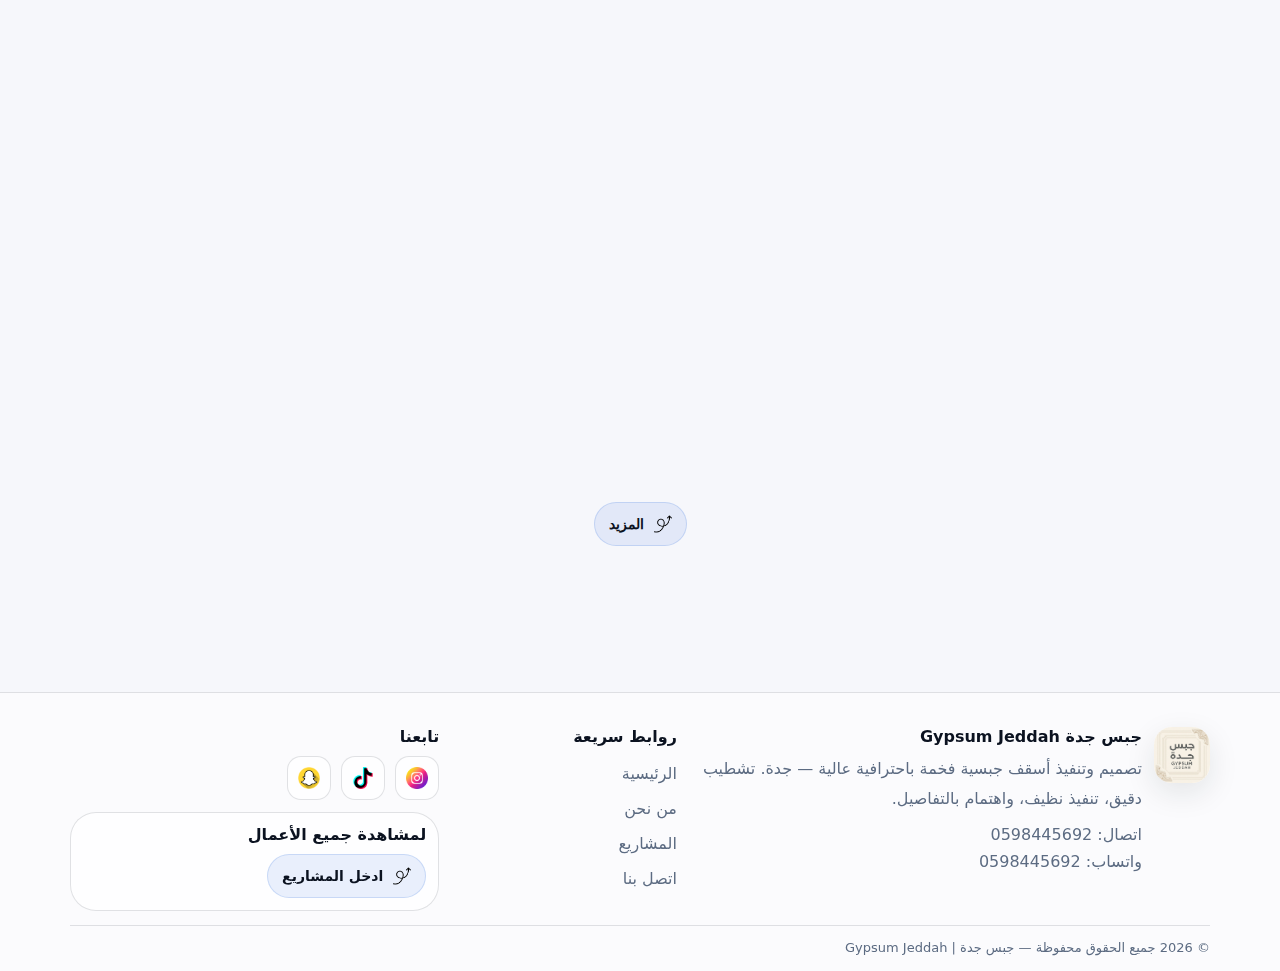
<file: projects.html>
<!doctype html>
<html lang="ar" dir="rtl">
<head>
  <meta charset="utf-8" />
  <meta name="viewport" content="width=device-width,initial-scale=1" />
  <title>المشاريع — جبس جدة | Gypsum Jeddah</title>
  <meta name="description" content="مشاريع وأعمال جبس جدة | Gypsum Jeddah — صور وفيديوهات من التنفيذ." />
  <link rel="icon" type="image/png" href="assets/img/logo.png">

  <link rel="stylesheet" href="assets/css/theme-light.css">
  <!-- <link rel="stylesheet" href="assets/css/theme-luxe.css"> -->
  <script defer src="assets/js/app.js"></script>
</head>

<body>
      <div class="topbar">
    <div class="container topbar-inner">
      <div class="topbar-badge">
        ✨ تصميم وتنفيذ أسقف جبسية فخمة — جدة — تشطيب دقيق وأسعار مناسبة
      </div>

      <div class="topbar-ctas">
        <a class="mini-link" data-phone href="#" aria-label="اتصال">0598445692</a>
      </div>
    </div>
  </div>

  <header class="header glass">
    <div class="container header-inner">
      <a class="brand" href="index.html">
        <img class="brand-logo" src="assets/img/logo.png" alt="Logo">
        <div class="brand-txt">
          <strong>جبس جدة</strong>
          <span class="brand-sub" dir="ltr">Gypsum Jeddah</span>
        </div>
      </a>

      <nav class="nav">
        <a class="nav-link" href="index.html">الرئيسية</a>
        <a class="nav-link" href="about.html">من نحن</a>
        <a class="nav-link active" href="projects.html">المشاريع</a>
        <a class="nav-link" href="contact.html">اتصل بنا</a>
      </nav>

      <button class="nav-toggle" aria-label="فتح القائمة" aria-expanded="false">
        <span></span><span></span><span></span>
      </button>
    </div>

    <div class="mobile-nav" hidden>
      <a href="index.html" class="m-link">الرئيسية</a>
      <a href="about.html" class="m-link">من نحن</a>
      <a href="projects.html" class="m-link">المشاريع</a>
      <a href="contact.html" class="m-link">اتصل بنا</a>
      <div class="m-actions">
        <a class="btn btn-primary" data-wa href="#"><img class="ic" src="assets/icons/wa.png" alt=""> واتساب الآن</a>
        <a class="btn btn-ghost" data-phone href="#"><img class="ic" src="assets/icons/phone.png" alt=""> اتصال</a>
      </div>
    </div>
    <!-- Mobile Overlay -->
<div class="m-overlay" data-close hidden></div>

<!-- Mobile Drawer -->
<aside class="m-drawer" aria-hidden="true" hidden>
  <div class="m-drawer-head">
    <div class="m-drawer-brand">
      <img src="assets/img/logo.png" alt="Gypsum Jeddah" class="m-drawer-logo">
      <div>
        <div class="m-drawer-title">جبس جدة</div>
        <div class="m-drawer-sub" dir="ltr">Gypsum Jeddah</div>
      </div>
    </div>

    <button class="m-close" type="button" aria-label="إغلاق القائمة" data-close>
      ✕
    </button>
  </div>

  <nav class="m-drawer-nav" aria-label="قائمة الموبايل">
    <a class="m-item" href="index.html">الرئيسية</a>
    <a class="m-item" href="about.html">من نحن</a>
    <a class="m-item" href="projects.html">المشاريع</a>
    <a class="m-item" href="contact.html">اتصل بنا</a>
  </nav>

  <div class="m-drawer-actions">
    <a class="btn btn-primary" data-wa href="#">
      <img class="ic" src="assets/icons/wa.png" alt=""> واتساب الآن
    </a>
    <a class="btn btn-ghost" data-phone href="#">
      <img class="ic" src="assets/icons/phone.png" alt=""> اتصال
    </a>
  </div>

<div>
<div class="m-social center-social">
  <a class="m-soc" href="https://www.instagram.com/gypsum.geddah?igsh=eHZjNHoxcDFleXp1"><img src="assets/icons/instagram.png" alt=""></a>
  <a class="m-soc" href="#"><img src="assets/icons/tiktok.png" alt=""></a>
  <a class="m-soc" href="#"><img src="assets/icons/snapchat.png" alt=""></a>
  <div class="m-note">تنفيذ فخم — تشطيب دقيق — جدة</div>
</div>
  </div>
</aside>

  </header>

  <main>
    <section class="page-hero compact">
      <div class="container">
        <div class="page-hero-inner reveal">
          <h1>المشاريع</h1>
          <p class="muted">
            هنا هتشوف جزء من شغلنا: صور وفيديوهات من التنفيذ. 
          </p>

          <div class="filter-row">
            <button class="chip active" data-tab="all">الكل</button>
            <button class="chip" data-tab="photos">صور</button>
            <button class="chip" data-tab="videos">فيديو</button>
          </div>
        </div>
      </div>
    </section>

    <section class="section">
      <div class="container">
        <!-- JS هيبني الجاليري ويعمل المزيد -->
        <div id="gallery" class="masonry"></div>

        <div class="center mt-18">
          <button id="loadMore" class="btn btn-soft">
            <img class="ic" src="assets/icons/arrow.png" alt=""> المزيد
          </button>
        </div>

        <div class="cta-line reveal">
          <div class="cta-line-text">
            لمشاهدة جميع الأعمال — زورونا على الانستجرام
          </div>
          <a class="btn btn-primary" href="https://www.instagram.com/gypsum.geddah?igsh=eHZjNHoxcDFleXp1" target="_blank" rel="noopener">
            <img class="ic" src="assets/icons/instagram.png" alt=""> انستجرام
          </a>
        </div>
      </div>
    </section>
  </main>

  <!-- Footer -->
  <footer class="footer">
    <div class="container footer-grid">
      <div class="foot-brand">
        <img class="foot-logo" src="assets/img/logo.png" alt="Gypsum Jeddah">
        <div>
          <div class="foot-title">جبس جدة <span dir="ltr">Gypsum Jeddah</span></div>
          <p class="foot-desc">
            تصميم وتنفيذ أسقف جبسية فخمة باحترافية عالية — جدة. تشطيب دقيق، تنفيذ نظيف، واهتمام بالتفاصيل.
          </p>
          <div class="foot-contacts">
            <a class="link" data-phone href="#">اتصال: <span dir="ltr">0598445692</span></a>
            <a class="link" data-wa href="#">واتساب: <span dir="ltr">0598445692</span></a>
          </div>
        </div>
      </div>

      <div class="foot-col">
        <div class="foot-head">روابط سريعة</div>
        <a class="foot-link" href="index.html">الرئيسية</a>
        <a class="foot-link" href="about.html">من نحن</a>
        <a class="foot-link" href="projects.html">المشاريع</a>
        <a class="foot-link" href="contact.html">اتصل بنا</a>
      </div>

      <div class="foot-col">
        <div class="foot-head">تابعنا</div>
        <div class="social">
          <a class="soc" href="https://www.instagram.com/gypsum.geddah?igsh=eHZjNHoxcDFleXp1" target="_blank" rel="noopener" aria-label="Instagram">
            <img src="assets/icons/instagram.png" alt="">
          </a>
          <a class="soc" href="#" target="_blank" rel="noopener" aria-label="TikTok">
            <img src="assets/icons/tiktok.png" alt="">
          </a>
          <a class="soc" href="#" target="_blank" rel="noopener" aria-label="Snapchat">
            <img src="assets/icons/snapchat.png" alt="">
          </a>
        </div>

        <div class="mini-box">
          <div class="mini-title">لمشاهدة جميع الأعمال</div>
          <a class="btn btn-soft" href="projects.html"><img class="ic" src="assets/icons/arrow.png" alt=""> ادخل المشاريع</a>
        </div>
      </div>
    </div>

    <div class="container foot-bottom">
      <div class="copy">© <span id="year"></span> جميع الحقوق محفوظة — جبس جدة | Gypsum Jeddah</div>

    </div>
  </footer>

  <div class="float-wrap" aria-label="أزرار تواصل عائمة">
    <a class="fbtn" data-wa href="#" target="_blank" rel="noopener" aria-label="واتساب"><img src="assets/icons/wa.png" alt=""></a>
    <a class="fbtn" data-phone href="#" aria-label="اتصال"><img src="assets/icons/phone.png" alt=""></a>
  </div>
</body>
</html>
</file>
<file: assets/css/theme-light.css>
/* =========================
   THEME: LIGHT (White / Premium)
   ========================= */
:root{
  --bg: #f6f7fb;
  --panel: rgba(255,255,255,.72);
  --card: rgba(255,255,255,.85);
  --text: #0b1220;
  --muted:#5c6b82;
  --line: rgba(11,18,32,.12);

  --brand:#2d6cdf;
  --brand2:#7c3aed;
  --good:#16a34a;

  --radius: 18px;
  --radius2: 26px;
  --shadow: 0 18px 60px rgba(15,23,42,.12);
  --shadow2: 0 10px 30px rgba(15,23,42,.10);
}

*{box-sizing:border-box}
html{scroll-behavior:smooth}
body{
  margin:0;
  font-family: system-ui, -apple-system, "Segoe UI", Tahoma, Arial, sans-serif;
  background: radial-gradient(1200px 600px at 15% 10%, rgba(45,108,223,.16), transparent 55%),
              radial-gradient(900px 520px at 85% 20%, rgba(124,58,237,.14), transparent 55%),
              var(--bg);
  color:var(--text);
  overflow-x:hidden;
}
img{max-width:100%; display:block}
a{color:inherit; text-decoration:none}
.container{width:min(1140px, 92%); margin-inline:auto}
.no-scroll{overflow:hidden}

/* Topbar */
.topbar{
  position:sticky; top:0; z-index:50;
  background: rgba(255,255,255,.65);
  border-bottom:1px solid var(--line);
  backdrop-filter: blur(12px);
}
.topbar-inner{display:flex; align-items:center; justify-content:space-between; gap:12px; padding:10px 0}
.topbar-badge{font-size:13px; color:var(--muted)}
.topbar-ctas{display:flex; align-items:center; gap:10px; font-size:13px}
.mini-link{opacity:.9}
.mini-link:hover{opacity:1}
.dot{opacity:.4}

/* Header */
.header{
  position:sticky; top:45px; z-index:60;
  border-bottom:1px solid var(--line);
}
.glass{
  background: rgba(255,255,255,.55);
  backdrop-filter: blur(14px);
}
.header-inner{display:flex; align-items:center; justify-content:space-between; padding:14px 0; gap:14px}

.brand{display:flex; align-items:center; gap:12px}
.brand-logo{
  width:44px; height:44px; border-radius:14px;
  object-fit:cover;
  box-shadow: var(--shadow2);
}
.brand-txt strong{display:block; font-size:15px; letter-spacing:.2px}
.brand-sub{display:block; font-size:12px; color:var(--muted); margin-top:2px}

.nav{display:flex; align-items:center; gap:8px}
.nav-link{
  padding:10px 12px;
  border-radius:999px;
  color: var(--muted);
  border:1px solid transparent;
  transition:.2s ease;
  font-size:14px;
}
.nav-link:hover{
  color:var(--text);
  border-color: var(--line);
  background: rgba(255,255,255,.55);
}
.nav-link.active{
  color:var(--text);
  border-color: rgba(45,108,223,.25);
  background: linear-gradient(90deg, rgba(45,108,223,.14), rgba(124,58,237,.10));
}

/* Mobile nav */
.nav-toggle{
  display:none;
  width:44px; height:44px;
  border-radius:14px;
  border:1px solid var(--line);
  background: rgba(255,255,255,.65);
  cursor:pointer;
}
.nav-toggle span{
  display:block; height:2px; width:18px;
  margin:6px auto; border-radius:2px;
  background: var(--text);
  opacity:.9;
}

.mobile-nav{
  border-top:1px solid var(--line);
  background: rgba(255,255,255,.82);
  backdrop-filter: blur(14px);
  padding:14px 0 18px;
  transform: translateY(-6px);
  opacity:0;
  transition:.18s ease;
}
.mobile-nav.show{opacity:1; transform: translateY(0)}
.m-link{
  display:block;
  padding:12px 0;
  color:var(--text);
  opacity:.9;
}
.m-actions{display:flex; gap:10px; margin-top:10px; flex-wrap:wrap}

/* Buttons */
.btn{
  display:inline-flex; align-items:center; justify-content:center; gap:10px;
  padding:12px 14px;
  border-radius:999px;
  border:1px solid transparent;
  cursor:pointer;
  transition:.2s ease;
  font-weight:700;
  font-size:14px;
  user-select:none;
}
.ic{width:18px; height:18px; display:inline-block}
.btn-primary{
  background: linear-gradient(135deg, var(--brand), var(--brand2));
  color:#fff;
  box-shadow: 0 14px 40px rgba(45,108,223,.22);
}
.btn-primary:hover{transform: translateY(-1px)}
.btn-ghost{
  background: rgba(255,255,255,.65);
  border-color: var(--line);
  color: var(--text);
}
.btn-ghost:hover{transform: translateY(-1px); background: rgba(255,255,255,.9)}
.btn-soft{
  background: rgba(45,108,223,.10);
  border-color: rgba(45,108,223,.18);
  color: var(--text);
}
.btn-soft:hover{transform: translateY(-1px); background: rgba(45,108,223,.14)}

.btn.disabled{opacity:.6; cursor:not-allowed; transform:none}

/* Hero */
.hero{position:relative; padding:48px 0 26px; overflow:hidden}
.hero-inner{display:grid; grid-template-columns: 1.1fr .9fr; gap:28px; align-items:center}

.hero-bg{position:absolute; inset:0; pointer-events:none}
.hero-grid{
  position:absolute; inset:-40px;
  background-image:
    linear-gradient(to right, rgba(11,18,32,.06) 1px, transparent 1px),
    linear-gradient(to bottom, rgba(11,18,32,.06) 1px, transparent 1px);
  background-size: 46px 46px;
  mask-image: radial-gradient(closest-side, rgba(0,0,0,.85), transparent 70%);
  opacity:.35;
}
.hero-orb{
  position:absolute; border-radius:50%;
  filter: blur(18px);
  opacity:.75;
}
.orb-1{width:420px; height:420px; left:-120px; top:-120px; background: rgba(45,108,223,.35)}
.orb-2{width:360px; height:360px; right:-140px; top:0; background: rgba(124,58,237,.28)}

.kicker{
  display:inline-flex; align-items:center; gap:10px;
  padding:8px 12px;
  border-radius:999px;
  background: rgba(255,255,255,.68);
  border:1px solid var(--line);
  color:var(--muted);
  font-size:13px;
  box-shadow: var(--shadow2);
}

.hero-copy h1{
  margin:14px 0 10px;
  font-size: 44px;
  line-height:1.05;
  letter-spacing:-.5px;
}
.hero-copy h1 .accent{
  display:block;
  background: linear-gradient(135deg, var(--brand), var(--brand2));
  -webkit-background-clip:text;
  background-clip:text;
  color:transparent;
}
.lead{
  margin:0;
  color:var(--muted);
  font-size:16px;
  line-height:1.9;
  max-width: 56ch;
}

.hero-cta{display:flex; gap:10px; flex-wrap:wrap; margin-top:14px}
.trust{display:flex; gap:10px; flex-wrap:wrap; margin-top:16px}
.pill{
  padding:8px 10px;
  border-radius:999px;
  background: rgba(255,255,255,.72);
  border:1px solid var(--line);
  color: var(--muted);
  font-size:13px;
}

/* Media cards */
.hero-media{position:relative; display:grid; gap:14px}
.media-card{
  position:relative;
  border-radius: var(--radius2);
  overflow:hidden;
  box-shadow: var(--shadow);
  border: 1px solid rgba(255,255,255,.55);
  transform: perspective(900px) rotateX(var(--rx,0deg)) rotateY(var(--ry,0deg));
  transition: transform .12s ease;
  background: rgba(255,255,255,.7);
}
.media-card img{width:100%; height:360px; object-fit:cover}
.media-card.small img{height:200px}
.media-glow{
  position:absolute; inset:0;
  background: radial-gradient(500px 260px at 30% 20%, rgba(45,108,223,.22), transparent 55%),
              radial-gradient(420px 260px at 80% 30%, rgba(124,58,237,.18), transparent 60%);
  mix-blend-mode: screen;
  opacity:.9;
  pointer-events:none;
}

/* Sections */
.section{padding:54px 0}
.sec-head{margin-bottom:18px}
.sec-head h2{margin:0 0 8px; font-size:30px}
.muted{color:var(--muted); line-height:1.9}
.grid-3{display:grid; grid-template-columns: repeat(3, 1fr); gap:14px}
.grid-2{display:grid; grid-template-columns: 1fr 1fr; gap:14px}

.card{
  background: rgba(255,255,255,.82);
  border:1px solid var(--line);
  border-radius: var(--radius2);
  box-shadow: var(--shadow2);
  padding:18px;
  position:relative;
  overflow:hidden;
}
.card:before{
  content:"";
  position:absolute; inset:-2px;
  background: radial-gradient(520px 240px at 15% 20%, rgba(45,108,223,.10), transparent 60%),
              radial-gradient(520px 240px at 80% 0%, rgba(124,58,237,.08), transparent 60%);
  opacity:.85;
  pointer-events:none;
}
.card > *{position:relative}
.card h3{margin:0 0 8px; font-size:18px}
.card p{margin:0; color:var(--muted); line-height:1.9}

.section-split .split{
  display:grid; grid-template-columns: 1.05fr .95fr;
  gap:18px; align-items:center;
}
.section-split .split.alt{grid-template-columns: .95fr 1.05fr}
.row{display:flex; gap:10px; align-items:center; flex-wrap:wrap; margin-top:12px}

.img-grid{
  display:grid; grid-template-columns: 1fr 1fr; gap:12px;
}
.img-box{
  border-radius: var(--radius2);
  overflow:hidden;
  border:1px solid var(--line);
  box-shadow: var(--shadow2);
  transform: perspective(900px) rotateX(var(--rx,0deg)) rotateY(var(--ry,0deg));
  transition: transform .12s ease;
  background: rgba(255,255,255,.75);
}
.img-box img{width:100%; height:260px; object-fit:cover}

/* CTA */
.cta{padding-top:10px}
.cta-inner{
  background: linear-gradient(135deg, rgba(45,108,223,.14), rgba(124,58,237,.12));
  border:1px solid rgba(45,108,223,.18);
  border-radius: calc(var(--radius2) + 6px);
  padding:22px;
  box-shadow: var(--shadow);
  display:flex;
  align-items:center;
  justify-content:space-between;
  gap:14px;
}

/* Page hero */
.page-hero{padding:34px 0 16px}
.page-hero.compact{padding:26px 0 10px}
.page-hero-inner h1{margin:0 0 8px; font-size:34px}
.filter-row{display:flex; gap:10px; flex-wrap:wrap; margin-top:12px}
.chip{
  padding:10px 12px;
  border-radius:999px;
  border:1px solid var(--line);
  background: rgba(255,255,255,.75);
  cursor:pointer;
  transition:.2s ease;
  font-weight:800;
  font-size:13px;
}
.chip.active{
  border-color: rgba(45,108,223,.22);
  background: rgba(45,108,223,.12);
}

/* Gallery */
.masonry{
  display:grid;
  grid-template-columns: repeat(3, 1fr);
  gap:12px;
}
.media-item{
  border-radius: var(--radius2);
  overflow:hidden;
  border:1px solid var(--line);
  background: rgba(255,255,255,.86);
  box-shadow: var(--shadow2);
}
.media-thumb img{width:100%; height:260px; object-fit:cover}
.media-thumb video{width:100%; height:260px; object-fit:cover; display:block; background:#000}

.text-block{
  grid-column: 1 / -1;
  background: rgba(255,255,255,.85);
  border:1px solid var(--line);
  border-radius: var(--radius2);
  box-shadow: var(--shadow2);
  padding:18px;
}
.text-block h3{margin:0 0 8px}
.text-block p{margin:0; color:var(--muted); line-height:1.9}
.center{text-align:center}
.mt-18{margin-top:18px}
.cta-line{
  margin-top:18px;
  display:flex;
  align-items:center;
  justify-content:space-between;
  gap:12px;
  flex-wrap:wrap;
  padding:14px;
  border-radius: var(--radius2);
  border:1px solid var(--line);
  background: rgba(255,255,255,.76);
}

/* Form */
.form{display:grid; gap:12px; margin-top:12px}
.field label{display:block; font-weight:800; font-size:13px; margin-bottom:8px; color:var(--text)}
.field input,.field select,.field textarea{
  width:100%;
  border-radius: 14px;
  border:1px solid var(--line);
  background: rgba(255,255,255,.88);
  padding:12px 12px;
  outline:none;
  color:var(--text);
  transition:.2s ease;
  font-size:14px;
}
.field input:focus,.field select:focus,.field textarea:focus{
  border-color: rgba(45,108,223,.35);
  box-shadow: 0 0 0 4px rgba(45,108,223,.12);
}
.contact-mini{display:flex; gap:10px; flex-wrap:wrap; margin-top:12px}
.map{border-radius: var(--radius2); overflow:hidden; border:1px solid var(--line); box-shadow: var(--shadow2)}
.map iframe{width:100%; height:320px; border:0; display:block}
.mini-note{margin-top:10px; color:var(--muted); line-height:1.8}

/* Footer */
.footer{padding:34px 0 16px; border-top:1px solid var(--line); background: rgba(255,255,255,.55); backdrop-filter: blur(12px)}
.footer.simple{padding:18px 0}
.footer-grid{
  display:grid;
  grid-template-columns: 1.4fr .6fr 1fr;
  gap:16px;
  align-items:start;
}
.foot-brand{display:flex; gap:12px; align-items:flex-start}
.foot-logo{width:56px; height:56px; border-radius:18px; object-fit:cover; box-shadow: var(--shadow2)}
.foot-title{font-weight:900; font-size:16px}
.foot-desc{margin:8px 0 0; color:var(--muted); line-height:1.9}
.foot-contacts{display:flex; flex-direction:column; gap:8px; margin-top:10px}
.link{color:var(--muted)}
.link:hover{color:var(--text)}
.foot-head{font-weight:900; margin-bottom:10px}
.foot-link{display:block; padding:8px 0; color:var(--muted)}
.foot-link:hover{color:var(--text)}
.social{display:flex; gap:10px; flex-wrap:wrap}
.soc{
  width:44px; height:44px;
  display:grid; place-items:center;
  border-radius:14px;
  border:1px solid var(--line);
  background: rgba(255,255,255,.72);
  transition:.2s ease;
}
.soc img{width:22px; height:22px}
.soc:hover{transform: translateY(-1px); background: rgba(255,255,255,.95)}

.mini-box{
  margin-top:12px;
  padding:12px;
  border-radius: var(--radius2);
  border:1px solid var(--line);
  background: rgba(255,255,255,.72);
}
.mini-title{font-weight:900; margin-bottom:10px}

.foot-bottom{
  margin-top:14px;
  padding-top:14px;
  border-top:1px solid var(--line);
  display:flex;
  align-items:center;
  justify-content:space-between;
  gap:12px;
  flex-wrap:wrap;
}
.copy{color:var(--muted); font-size:13px}
.to-top{color:var(--muted); font-weight:800}
.to-top:hover{color:var(--text)}

/* Floating buttons (no border) */
.float-wrap{
  position:fixed;
  left:18px;
  bottom:18px;
  display:flex;
  flex-direction:column;
  gap:12px;
  z-index:80;
}
.fbtn{
  width:50px;
  height:50px;
  display:grid;
  place-items:center;
  border-radius:16px;
  background: transparent;
  border:none;
  box-shadow:none;
  padding:0;
}
.fbtn img{
  width:50px;
  height:50px;
  display:block;
}

/* Reveal Animation */
.reveal{
  opacity:0;
  transform: translateY(14px);
  transition: .65s cubic-bezier(.2,.8,.2,1);
  transition-delay: var(--reveal-delay, 0s);
}
.reveal.in{
  opacity:1;
  transform: translateY(0);
}

/* Responsive */
@media (max-width: 980px){
  .nav{display:none}
  .nav-toggle{display:inline-block}
  .hero-inner{grid-template-columns: 1fr; gap:18px}
  .media-card img{height:320px}
  .grid-3{grid-template-columns: 1fr}
  .grid-2{grid-template-columns: 1fr}
  .section-split .split,
  .section-split .split.alt{grid-template-columns: 1fr}
  .masonry{grid-template-columns: 1fr}
  .img-box img{height:220px}
  .cta-inner{flex-direction:column; align-items:flex-start}
  .footer-grid{grid-template-columns: 1fr}
  .header{top:45px}
}
/* ===== Mobile Side Drawer (RTL -> from RIGHT) ===== */

@media (max-width: 980px){
  /* overlay */
  .m-overlay{
    position: fixed;
    inset: 0;
    background: rgba(0,0,0,.35);
    backdrop-filter: blur(6px);
    z-index: 98;
    opacity: 0;
    transition: opacity .25s ease;
  }

  /* drawer container */
  .m-drawer{
    position: fixed;
    top: 0;
    right: 0;               /* من اليمين */
    height: 100dvh;
    width: min(88vw, 360px);
    z-index: 99;

    background: rgba(255,255,255,.78);
    border-left: 1px solid var(--line);
    box-shadow: var(--shadow);

    backdrop-filter: blur(14px);

    transform: translateX(110%);
    transition: transform .35s cubic-bezier(.2,.8,.2,1);

    display: flex;
    flex-direction: column;
    padding: 14px;
  }

  /* لو ثيم داكن */
  body.theme-luxe .m-drawer{
    background: rgba(7,10,16,.82);
    border-left-color: rgba(255,255,255,.10);
  }

  /* open state */
  body.menu-open .m-overlay{
    opacity: 1;
  }
  body.menu-open .m-drawer{
    transform: translateX(0);
  }

  /* head */
  .m-drawer-head{
    display:flex;
    align-items:center;
    justify-content:space-between;
    gap:10px;
    padding-bottom: 10px;
    border-bottom: 1px solid var(--line);
  }

  .m-drawer-brand{
    display:flex;
    align-items:center;
    gap:10px;
    min-width: 0;
  }
  .m-drawer-logo{
    width:44px;height:44px;border-radius:14px;object-fit:cover;
    box-shadow: var(--shadow2);
  }
  .m-drawer-title{
    font-weight: 950;
    font-size: 15px;
    line-height:1.2;
  }
  .m-drawer-sub{
    font-size: 12px;
    color: var(--muted);
    margin-top: 2px;
  }

  .m-close{
    width:40px;height:40px;
    border-radius: 14px;
    border: 1px solid var(--line);
    background: rgba(255,255,255,.6);
    color: var(--text);
    cursor:pointer;
    transition: .2s ease;
  }
  .m-close:hover{transform: translateY(-1px);}

  /* nav items + stagger animation */
  .m-drawer-nav{
    display:grid;
    gap:10px;
    padding: 14px 0;
  }

  .m-item{
    display:flex;
    align-items:center;
    justify-content:space-between;
    padding: 12px 14px;
    border-radius: 16px;
    border: 1px solid transparent;
    background: rgba(255,255,255,.55);
    font-weight: 900;
    transition: .22s ease;
    opacity: 0;
    transform: translateX(12px);
  }

  body.theme-luxe .m-item{
    background: rgba(255,255,255,.04);
    border-color: rgba(255,255,255,.08);
  }

  .m-item:hover{
    transform: translateX(0) translateY(-1px);
    border-color: var(--line);
    background: rgba(255,255,255,.78);
  }

  /* stagger when open */
  body.menu-open .m-item{
    opacity: 1;
    transform: translateX(0);
  }
  body.menu-open .m-item:nth-child(1){ transition-delay: .08s; }
  body.menu-open .m-item:nth-child(2){ transition-delay: .12s; }
  body.menu-open .m-item:nth-child(3){ transition-delay: .16s; }
  body.menu-open .m-item:nth-child(4){ transition-delay: .20s; }

  /* actions */
  .m-drawer-actions{
    display:grid;
    gap:10px;
    margin-top: 6px;
  }

  /* footer */
  .m-drawer-foot{
    margin-top: auto;
    padding-top: 12px;
    border-top: 1px solid var(--line);
  }
  .m-social{
    display:flex;
    gap:10px;
    flex-wrap:wrap;
    margin-bottom:10px;
  }
  .m-soc{
    width:44px;height:44px;
    border-radius:14px;
    border:1px solid var(--line);
    background: rgba(255,255,255,.6);
    display:grid;
    place-items:center;
    transition:.2s ease;
  }
  body.theme-luxe .m-soc{
    background: rgba(255,255,255,.04);
    border-color: rgba(255,255,255,.10);
  }
  .m-soc img{width:22px;height:22px}
  .m-soc:hover{transform: translateY(-1px);}

  .m-note{
    color: var(--muted);
    font-size: 13px;
    line-height: 1.7;
  }
}
/* سوشيال في النص */
.center-social{
  display: flex;
  justify-content: center;
  align-items: center;
  gap: 12px;
  margin-top: 14px;
}

/* أنيميشن خفيف */
.center-social .m-soc{
  transform: scale(0.9);
  opacity: 0;
  transition: .3s ease;
}

/* لما المنيو تفتح */
body.menu-open .center-social .m-soc{
  transform: scale(1);
  opacity: 1;
}

/* delay بسيط لكل ايقونة */
body.menu-open .center-social .m-soc:nth-child(1){ transition-delay: .2s }
body.menu-open .center-social .m-soc:nth-child(2){ transition-delay: .25s }
body.menu-open .center-social .m-soc:nth-child(3){ transition-delay: .3s }
</file>
<file: assets/css/theme-luxe.css>
/* =========================
   THEME: LUXE (Dark / Luxury)
   ========================= */
:root{
  --bg:#070a10;
  --panel: rgba(18,22,32,.60);
  --card: rgba(20,26,38,.70);
  --text:#f3f6fb;
  --muted:#b9c3d6;
  --line: rgba(255,255,255,.10);

  --gold:#d6b56a;
  --gold2:#b9934c;
  --vio:#7c3aed;

  --radius: 18px;
  --radius2: 26px;
  --shadow: 0 18px 70px rgba(0,0,0,.55);
  --shadow2: 0 12px 34px rgba(0,0,0,.45);
}

*{box-sizing:border-box}
html{scroll-behavior:smooth}
body{
  margin:0;
  font-family: system-ui, -apple-system, "Segoe UI", Tahoma, Arial, sans-serif;
  background:
    radial-gradient(1200px 700px at 15% 10%, rgba(214,181,106,.12), transparent 55%),
    radial-gradient(900px 520px at 85% 20%, rgba(124,58,237,.10), transparent 55%),
    var(--bg);
  color:var(--text);
  overflow-x:hidden;
}
img{max-width:100%; display:block}
a{color:inherit; text-decoration:none}
.container{width:min(1140px, 92%); margin-inline:auto}
.no-scroll{overflow:hidden}

/* Topbar */
.topbar{
  position:sticky; top:0; z-index:50;
  background: rgba(7,10,16,.62);
  border-bottom:1px solid var(--line);
  backdrop-filter: blur(12px);
}
.topbar-inner{display:flex; align-items:center; justify-content:space-between; gap:12px; padding:10px 0}
.topbar-badge{font-size:13px; color:var(--muted)}
.topbar-ctas{display:flex; align-items:center; gap:10px; font-size:13px}
.mini-link{opacity:.9}
.mini-link:hover{opacity:1}
.dot{opacity:.35}

/* Header */
.header{
  position:sticky; top:45px; z-index:60;
  border-bottom:1px solid var(--line);
}
.glass{
  background: rgba(10,13,20,.58);
  backdrop-filter: blur(14px);
}
.header-inner{display:flex; align-items:center; justify-content:space-between; padding:14px 0; gap:14px}

.brand{display:flex; align-items:center; gap:12px}
.brand-logo{
  width:44px; height:44px; border-radius:14px;
  object-fit:cover;
  box-shadow: var(--shadow2);
  border:1px solid rgba(214,181,106,.18);
}
.brand-txt strong{display:block; font-size:15px; letter-spacing:.2px}
.brand-sub{display:block; font-size:12px; color:var(--muted); margin-top:2px}

.nav{display:flex; align-items:center; gap:8px}
.nav-link{
  padding:10px 12px;
  border-radius:999px;
  color: var(--muted);
  border:1px solid transparent;
  transition:.2s ease;
  font-size:14px;
}
.nav-link:hover{
  color:var(--text);
  border-color: rgba(214,181,106,.18);
  background: rgba(214,181,106,.06);
}
.nav-link.active{
  color:var(--text);
  border-color: rgba(214,181,106,.26);
  background: linear-gradient(90deg, rgba(214,181,106,.16), rgba(124,58,237,.08));
}

/* Mobile nav */
.nav-toggle{
  display:none;
  width:44px; height:44px;
  border-radius:14px;
  border:1px solid var(--line);
  background: rgba(255,255,255,.04);
  cursor:pointer;
}
.nav-toggle span{
  display:block; height:2px; width:18px;
  margin:6px auto; border-radius:2px;
  background: var(--text);
  opacity:.9;
}

.mobile-nav{
  border-top:1px solid var(--line);
  background: rgba(7,10,16,.82);
  backdrop-filter: blur(14px);
  padding:14px 0 18px;
  transform: translateY(-6px);
  opacity:0;
  transition:.18s ease;
}
.mobile-nav.show{opacity:1; transform: translateY(0)}
.m-link{
  display:block;
  padding:12px 0;
  color:var(--text);
  opacity:.92;
}
.m-actions{display:flex; gap:10px; margin-top:10px; flex-wrap:wrap}

/* Buttons */
.btn{
  display:inline-flex; align-items:center; justify-content:center; gap:10px;
  padding:12px 14px;
  border-radius:999px;
  border:1px solid transparent;
  cursor:pointer;
  transition:.2s ease;
  font-weight:800;
  font-size:14px;
  user-select:none;
}
.ic{width:18px; height:18px; display:inline-block}
.btn-primary{
  background: linear-gradient(135deg, var(--gold), var(--gold2));
  color:#111;
  box-shadow: 0 18px 50px rgba(214,181,106,.16);
}
.btn-primary:hover{transform: translateY(-1px)}
.btn-ghost{
  background: rgba(255,255,255,.06);
  border-color: rgba(255,255,255,.12);
  color: var(--text);
}
.btn-ghost:hover{transform: translateY(-1px); background: rgba(255,255,255,.08)}
.btn-soft{
  background: rgba(214,181,106,.08);
  border-color: rgba(214,181,106,.18);
  color: var(--text);
}
.btn-soft:hover{transform: translateY(-1px); background: rgba(214,181,106,.10)}

.btn.disabled{opacity:.6; cursor:not-allowed; transform:none}

/* Hero */
.hero{position:relative; padding:52px 0 28px; overflow:hidden}
.hero-inner{display:grid; grid-template-columns: 1.1fr .9fr; gap:28px; align-items:center}

.hero-bg{position:absolute; inset:0; pointer-events:none}
.hero-grid{
  position:absolute; inset:-40px;
  background-image:
    linear-gradient(to right, rgba(255,255,255,.06) 1px, transparent 1px),
    linear-gradient(to bottom, rgba(255,255,255,.06) 1px, transparent 1px);
  background-size: 56px 56px;
  mask-image: radial-gradient(closest-side, rgba(0,0,0,.85), transparent 70%);
  opacity:.18;
}
.hero-orb{
  position:absolute; border-radius:50%;
  filter: blur(18px);
  opacity:.70;
}
.orb-1{width:460px; height:460px; left:-140px; top:-140px; background: rgba(214,181,106,.22)}
.orb-2{width:380px; height:380px; right:-160px; top:0; background: rgba(124,58,237,.18)}

.kicker{
  display:inline-flex; align-items:center; gap:10px;
  padding:8px 12px;
  border-radius:999px;
  background: rgba(255,255,255,.05);
  border:1px solid rgba(214,181,106,.18);
  color:var(--muted);
  font-size:13px;
}

.hero-copy h1{
  margin:14px 0 10px;
  font-size: 46px;
  line-height:1.05;
  letter-spacing:-.5px;
}
.hero-copy h1 .accent{
  display:block;
  background: linear-gradient(135deg, var(--gold), var(--vio));
  -webkit-background-clip:text;
  background-clip:text;
  color:transparent;
}
.lead{
  margin:0;
  color:var(--muted);
  font-size:16px;
  line-height:1.95;
  max-width: 58ch;
}

.hero-cta{display:flex; gap:10px; flex-wrap:wrap; margin-top:14px}
.trust{display:flex; gap:10px; flex-wrap:wrap; margin-top:16px}
.pill{
  padding:8px 10px;
  border-radius:999px;
  background: rgba(255,255,255,.05);
  border:1px solid rgba(255,255,255,.10);
  color: var(--muted);
  font-size:13px;
}

/* Media cards */
.hero-media{position:relative; display:grid; gap:14px}
.media-card{
  position:relative;
  border-radius: var(--radius2);
  overflow:hidden;
  box-shadow: var(--shadow);
  border: 1px solid rgba(214,181,106,.16);
  transform: perspective(900px) rotateX(var(--rx,0deg)) rotateY(var(--ry,0deg));
  transition: transform .12s ease;
  background: rgba(255,255,255,.04);
}
.media-card img{width:100%; height:360px; object-fit:cover}
.media-card.small img{height:200px}
.media-glow{
  position:absolute; inset:0;
  background: radial-gradient(520px 260px at 25% 20%, rgba(214,181,106,.18), transparent 60%),
              radial-gradient(420px 260px at 85% 20%, rgba(124,58,237,.12), transparent 65%);
  opacity:.9;
  pointer-events:none;
}

/* Sections */
.section{padding:56px 0}
.sec-head{margin-bottom:18px}
.sec-head h2{margin:0 0 8px; font-size:30px}
.muted{color:var(--muted); line-height:1.95}
.grid-3{display:grid; grid-template-columns: repeat(3, 1fr); gap:14px}
.grid-2{display:grid; grid-template-columns: 1fr 1fr; gap:14px}

.card{
  background: rgba(255,255,255,.04);
  border:1px solid rgba(255,255,255,.10);
  border-radius: var(--radius2);
  box-shadow: var(--shadow2);
  padding:18px;
  position:relative;
  overflow:hidden;
}
.card:before{
  content:"";
  position:absolute; inset:-2px;
  background: radial-gradient(520px 240px at 15% 20%, rgba(214,181,106,.08), transparent 62%),
              radial-gradient(520px 240px at 85% 0%, rgba(124,58,237,.06), transparent 62%);
  opacity:.85;
  pointer-events:none;
}
.card > *{position:relative}
.card h3{margin:0 0 8px; font-size:18px}
.card p{margin:0; color:var(--muted); line-height:1.95}

.section-split .split{
  display:grid; grid-template-columns: 1.05fr .95fr;
  gap:18px; align-items:center;
}
.section-split .split.alt{grid-template-columns: .95fr 1.05fr}
.row{display:flex; gap:10px; align-items:center; flex-wrap:wrap; margin-top:12px}

.img-grid{display:grid; grid-template-columns: 1fr 1fr; gap:12px}
.img-box{
  border-radius: var(--radius2);
  overflow:hidden;
  border:1px solid rgba(214,181,106,.16);
  box-shadow: var(--shadow2);
  transform: perspective(900px) rotateX(var(--rx,0deg)) rotateY(var(--ry,0deg));
  transition: transform .12s ease;
  background: rgba(255,255,255,.03);
}
.img-box img{width:100%; height:260px; object-fit:cover}

/* CTA */
.cta{padding-top:10px}
.cta-inner{
  background: linear-gradient(135deg, rgba(214,181,106,.10), rgba(124,58,237,.08));
  border:1px solid rgba(214,181,106,.18);
  border-radius: calc(var(--radius2) + 6px);
  padding:22px;
  box-shadow: var(--shadow);
  display:flex;
  align-items:center;
  justify-content:space-between;
  gap:14px;
}

/* Page hero */
.page-hero{padding:34px 0 16px}
.page-hero.compact{padding:26px 0 10px}
.page-hero-inner h1{margin:0 0 8px; font-size:34px}
.filter-row{display:flex; gap:10px; flex-wrap:wrap; margin-top:12px}
.chip{
  padding:10px 12px;
  border-radius:999px;
  border:1px solid rgba(255,255,255,.12);
  background: rgba(255,255,255,.04);
  cursor:pointer;
  transition:.2s ease;
  font-weight:900;
  font-size:13px;
}
.chip.active{
  border-color: rgba(214,181,106,.22);
  background: rgba(214,181,106,.10);
}

/* Gallery */
.masonry{
  display:grid;
  grid-template-columns: repeat(3, 1fr);
  gap:12px;
}
.media-item{
  border-radius: var(--radius2);
  overflow:hidden;
  border:1px solid rgba(255,255,255,.10);
  background: rgba(255,255,255,.03);
  box-shadow: var(--shadow2);
}
.media-thumb img{width:100%; height:260px; object-fit:cover}
.media-thumb video{width:100%; height:260px; object-fit:cover; display:block; background:#000}

.text-block{
  grid-column: 1 / -1;
  background: rgba(255,255,255,.04);
  border:1px solid rgba(214,181,106,.16);
  border-radius: var(--radius2);
  box-shadow: var(--shadow2);
  padding:18px;
}
.text-block h3{margin:0 0 8px}
.text-block p{margin:0; color:var(--muted); line-height:1.95}
.center{text-align:center}
.mt-18{margin-top:18px}
.cta-line{
  margin-top:18px;
  display:flex;
  align-items:center;
  justify-content:space-between;
  gap:12px;
  flex-wrap:wrap;
  padding:14px;
  border-radius: var(--radius2);
  border:1px solid rgba(255,255,255,.10);
  background: rgba(255,255,255,.03);
}

/* Form */
.form{display:grid; gap:12px; margin-top:12px}
.field label{display:block; font-weight:900; font-size:13px; margin-bottom:8px; color:var(--text)}
.field input,.field select,.field textarea{
  width:100%;
  border-radius: 14px;
  border:1px solid rgba(255,255,255,.12);
  background: rgba(255,255,255,.03);
  padding:12px 12px;
  outline:none;
  color:var(--text);
  transition:.2s ease;
  font-size:14px;
}
.field input:focus,.field select:focus,.field textarea:focus{
  border-color: rgba(214,181,106,.30);
  box-shadow: 0 0 0 4px rgba(214,181,106,.12);
}
.contact-mini{display:flex; gap:10px; flex-wrap:wrap; margin-top:12px}
.map{border-radius: var(--radius2); overflow:hidden; border:1px solid rgba(255,255,255,.10); box-shadow: var(--shadow2)}
.map iframe{width:100%; height:320px; border:0; display:block}
.mini-note{margin-top:10px; color:var(--muted); line-height:1.9}

/* Footer */
.footer{
  padding:34px 0 16px;
  border-top:1px solid var(--line);
  background: rgba(7,10,16,.62);
  backdrop-filter: blur(12px);
}
.footer.simple{padding:18px 0}
.footer-grid{
  display:grid;
  grid-template-columns: 1.4fr .6fr 1fr;
  gap:16px;
  align-items:start;
}
.foot-brand{display:flex; gap:12px; align-items:flex-start}
.foot-logo{
  width:56px; height:56px; border-radius:18px; object-fit:cover;
  box-shadow: var(--shadow2);
  border:1px solid rgba(214,181,106,.18);
}
.foot-title{font-weight:950; font-size:16px}
.foot-desc{margin:8px 0 0; color:var(--muted); line-height:1.95}
.foot-contacts{display:flex; flex-direction:column; gap:8px; margin-top:10px}
.link{color:var(--muted)}
.link:hover{color:var(--text)}
.foot-head{font-weight:950; margin-bottom:10px}
.foot-link{display:block; padding:8px 0; color:var(--muted)}
.foot-link:hover{color:var(--text)}
.social{display:flex; gap:10px; flex-wrap:wrap}
.soc{
  width:44px; height:44px;
  display:grid; place-items:center;
  border-radius:14px;
  border:1px solid rgba(214,181,106,.18);
  background: rgba(255,255,255,.03);
  transition:.2s ease;
}
.soc img{width:22px; height:22px}
.soc:hover{transform: translateY(-1px); background: rgba(214,181,106,.08)}

.mini-box{
  margin-top:12px;
  padding:12px;
  border-radius: var(--radius2);
  border:1px solid rgba(255,255,255,.10);
  background: rgba(255,255,255,.03);
}
.mini-title{font-weight:950; margin-bottom:10px}

.foot-bottom{
  margin-top:14px;
  padding-top:14px;
  border-top:1px solid rgba(255,255,255,.10);
  display:flex;
  align-items:center;
  justify-content:space-between;
  gap:12px;
  flex-wrap:wrap;
}
.copy{color:var(--muted); font-size:13px}
.to-top{color:var(--muted); font-weight:900}
.to-top:hover{color:var(--text)}

/* Floating buttons (no border) */
.float-wrap{
  position:fixed;
  left:18px;
  bottom:18px;
  display:flex;
  flex-direction:column;
  gap:12px;
  z-index:80;
}
.fbtn{
  width:50px;
  height:50px;
  display:grid;
  place-items:center;
  border-radius:16px;
  background: transparent;
  border:none;
  box-shadow:none;
  padding:0;
}
.fbtn img{
  width:50px;
  height:50px;
  display:block;
}

/* Reveal Animation */
.reveal{
  opacity:0;
  transform: translateY(14px);
  transition: .65s cubic-bezier(.2,.8,.2,1);
  transition-delay: var(--reveal-delay, 0s);
}
.reveal.in{
  opacity:1;
  transform: translateY(0);
}

/* Responsive */
@media (max-width: 980px){
  .nav{display:none}
  .nav-toggle{display:inline-block}
  .hero-inner{grid-template-columns: 1fr; gap:18px}
  .media-card img{height:320px}
  .grid-3{grid-template-columns: 1fr}
  .grid-2{grid-template-columns: 1fr}
  .section-split .split,
  .section-split .split.alt{grid-template-columns: 1fr}
  .masonry{grid-template-columns: 1fr}
  .img-box img{height:220px}
  .cta-inner{flex-direction:column; align-items:flex-start}
  .footer-grid{grid-template-columns: 1fr}
  .header{top:45px}
}
</file>
